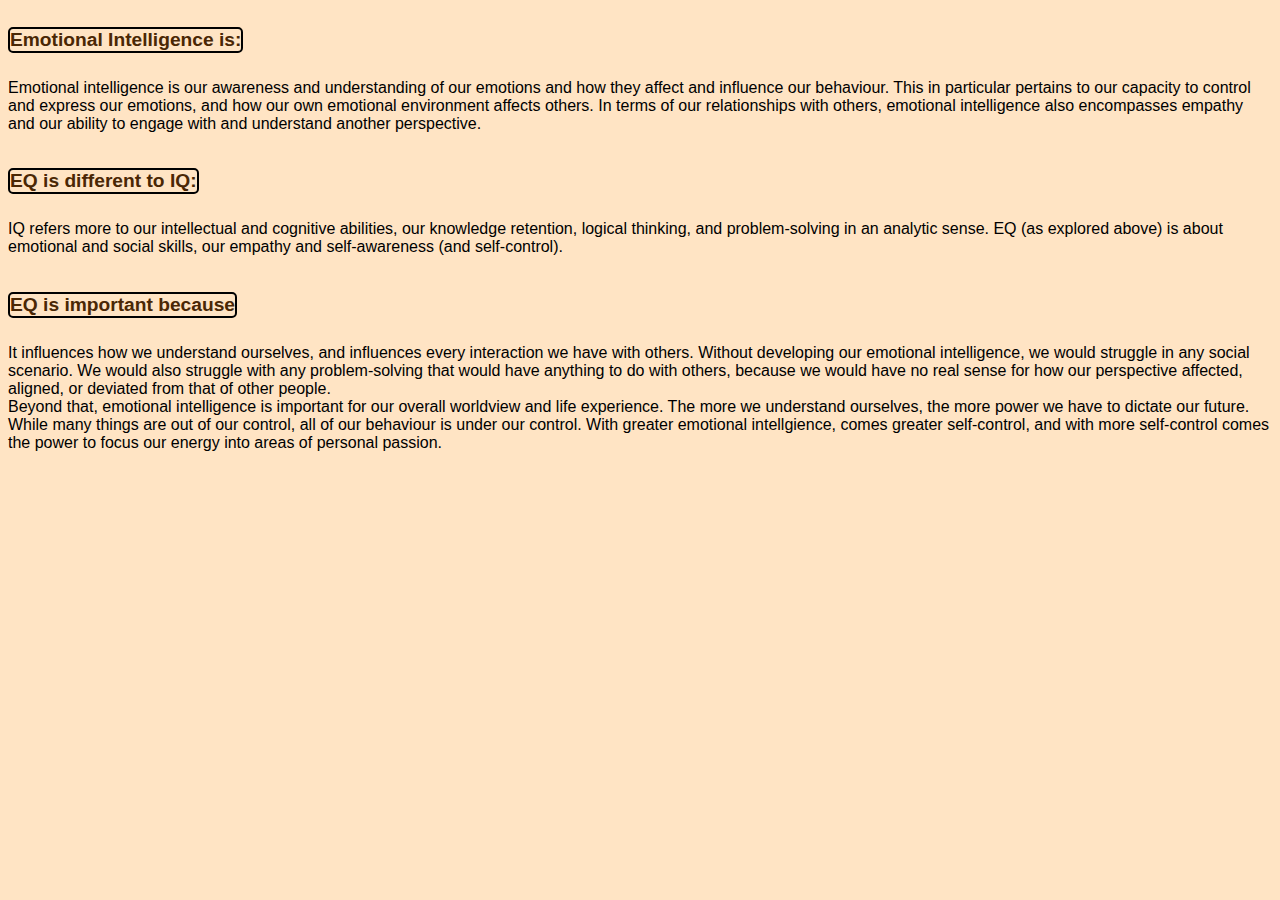
<file: blog/emotional-intelligence.html>
<!DOCTYPE html>
<html lang="en">
  <head>
    <meta charset="UTF-8" />
    <meta name="viewport" content="width=device-width, initial-scale=1.0" />
    <link href="../styles/main.css" rel="stylesheet" type="text/css" />
    <title>Emotional Intelligence</title>
  </head>
  <body>
    <p class="question">Emotional Intelligence is:</p>
    <p>
      Emotional intelligence is our awareness and understanding of our emotions
      and how they affect and influence our behaviour. This in particular
      pertains to our capacity to control and express our emotions, and how our
      own emotional environment affects others. In terms of our relationships
      with others, emotional intelligence also encompasses empathy and our
      ability to engage with and understand another perspective.
    </p>
    <p class="question">EQ is different to IQ:</p>
    <p>
      IQ refers more to our intellectual and cognitive abilities, our knowledge
      retention, logical thinking, and problem-solving in an analytic sense. EQ
      (as explored above) is about emotional and social skills, our empathy and
      self-awareness (and self-control).
    </p>
    <p class="question">EQ is important because</p>
    <p>
      It influences how we understand ourselves, and influences every
      interaction we have with others. Without developing our emotional
      intelligence, we would struggle in any social scenario. We would also
      struggle with any problem-solving that would have anything to do with
      others, because we would have no real sense for how our perspective
      affected, aligned, or deviated from that of other people. <br />Beyond
      that, emotional intelligence is important for our overall worldview and
      life experience. The more we understand ourselves, the more power we have
      to dictate our future. While many things are out of our control, all of
      our behaviour is under our control. With greater emotional intellgience,
      comes greater self-control, and with more self-control comes the power to
      focus our energy into areas of personal passion.
    </p>
  </body>
</html>
</file>
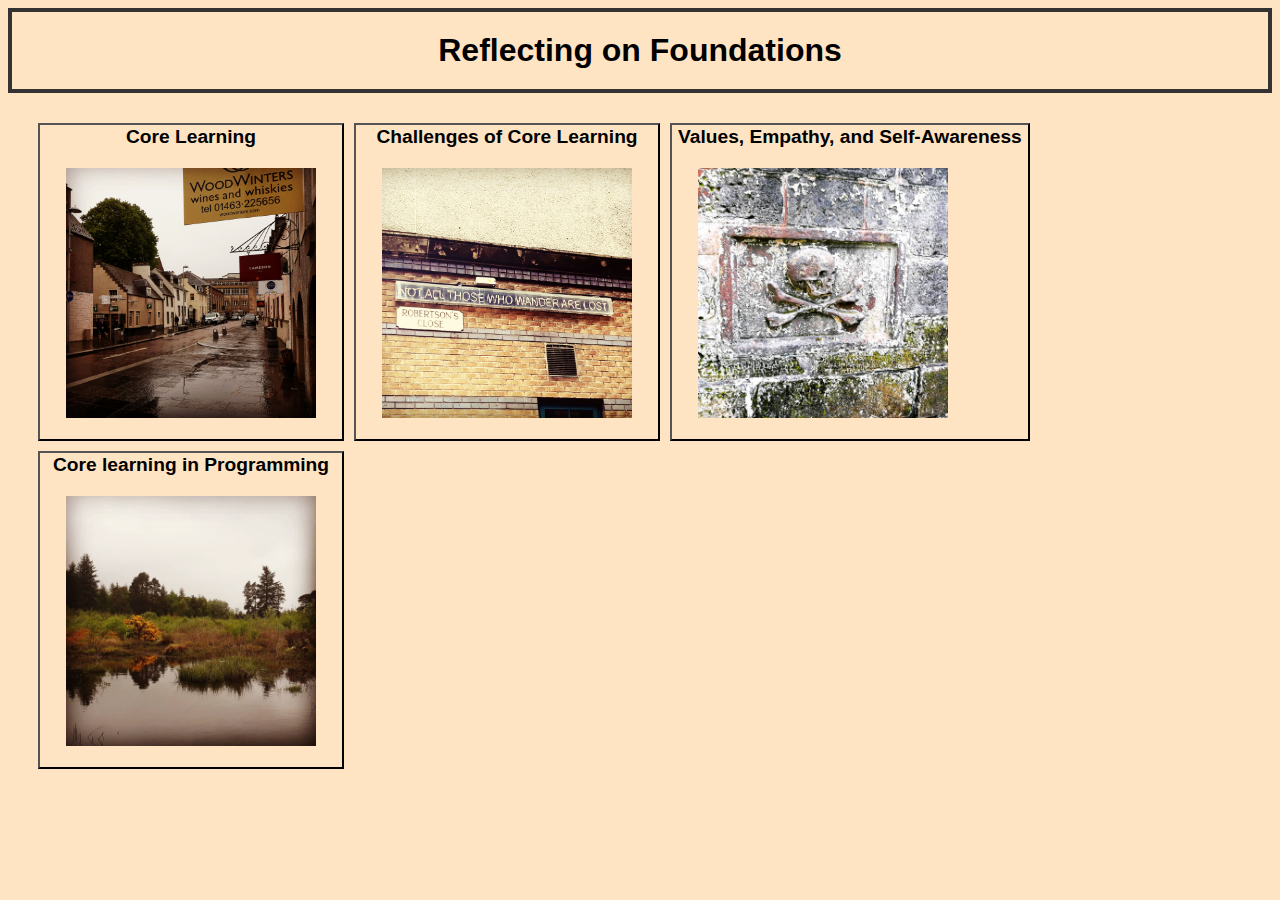
<file: blog/foundations-reflection.html>
<!DOCTYPE html>
<html lang="en">
  <head>
    <meta charset="UTF-8" />
    <meta name="viewport" content="width=device-width, initial-scale=1.0" />
    <link href="../styles/main.css" rel="stylesheet" type="text/css" />
    <title>Foundations Reflections</title>
  </head>
  <body>
    <h1 class="title">Reflecting on Foundations</h1>

    <div class="card-grid">
      <div class="paragraph-card-container">
        <button class="myBtn">
          <strong>Core Learning</strong>
          <img
            class="img-card"
            alt="a rainy street in a Scottish town"
            src="../assets/IMG_20180521_142334_632.jpg"
          />
        </button>

        <div class="modal">
          <div class="modal-content">
            <span class="close">&times;</span>
            <p>
              I started this learning adventure
              thinking (privately) that I already understood what the core
              learning would be about. I was sure that because I had gone
              through challenging learning environments before, I knew (more or
              less) what this part of the course would be about. That's not to
              say I didn't go through the exercises; I just had an idea that I
              already knew what they'd be teaching me.
              <br />
              <br />
              Cue laughter.
              <br />
              <br />
              Because it turns out, in the context of coding, the core skills
              have a completely different role than I've experienced before. I
              have never experienced such a useful core learning aspect to a
              learning environment. And at each new stage, I am confronted with
              how much I am relying on those skills.
              <br />
              Three specific things I've learned about myself (and my ego):
              <br>
              <ol>
                <li>I always have more to learn, about everything. There are always nuances to experience, to skills, and to context.</li>
                <li>When my instinct is to race ahead, out of excitement or eagerness, what I most need to do is slow down.</li>
                <li>I am capable of learning new things, and I love that. I thought coding was scary; I am having so much fun!</li>
              </ol>
            </p>
          </div>
        </div>

        <button class="myBtn">
          <strong>Challenges of Core Learning</strong>
          <img
            class="img-card"
            alt="a streetsign that reads 'not all who wander are lost'"
            src="../assets/IMG_20180531_102757_963.jpg"
          />
        </button>
        <div class="modal">
          <div class="modal-content">
            <span class="close">&times;</span>
            <p>
              What surprised me most about the core learning in Foundations is how useful it is in the context of learning programming.
              I found that I relied heavily on it to build my resilience and patience for acquiring the new language, and the change in perspective needed for coding.
              There is a lot more for me to learning about these core skills, and while I have some of them, there are still challenges there.
              The most challenging thing for me was <i>pacing</i> myself, and dealing with the complex kinds of frustrating engendered by learning these new languages.
              It honestly surprised me that the core skills were delivered in such a useful way alongside the technical skills. I think in previous learning and working environments, 
              I've experienced core skills delivered in a more... perfunctory sense. Like a <i>nod</i> towards their importance as opposed to a genuine understanding of their role.
              I really value that about the Dev Academy experience.
            </p>
          </div>
        </div>

        <button class="myBtn">
          <strong>Values, Empathy, and Self-Awareness</strong>
          <img
            class="img-card"
            alt="a closeup of a skull and crossbones on an old grave"
            src="../assets/IMG_20180529_201739_661.jpg"
          />
        </button>
        <div class="modal">
          <div class="modal-content">
            <span class="close">&times;</span>
            <p>
              A lot of self-awareness comes into play in this learning environment. It humbles you, and I think that exercise alongside learning creates an opportunity for personal growth.
              I think that understanding your personal values can sometimes inspire empathy, especially working alongside others like this. Understanding where someone is coming from helps to contextualise their problem-solving process, and makes working with them easier. 
              In short, I think that values, empathy, and self-awareness are deeply entwined in the learning process. Something like this bootcamp environment enhances their impact, and with a focus on building associated skills (like listening!), they're all being strengthened simulatenously. 
            </p>
          </div>
        </div>

        <button class="myBtn">
          <strong>Core learning in Programming</strong>
          <img
            class="img-card"
            alt="a foogy Scottish moor"
            src="../assets/IMG_20180522_141002_059.jpg"
          />
        </button>
        <div class="modal">
          <div class="modal-content">
            <span class="close">&times;</span>
            <p>
              Why do you think we, a programming school, are spending so much
              time focusing on core learning in a web development Bootcamp
              course? Does the time you spent studying core learning here feel
              like a waste of time? Should you have just used that time to
              practise programming instead? Justify your answer.

              I think the emphasis on core learning has come clearer throughout Foundations for me, and I wholeheartedly support the balanced learning in Dev Academy. I think it's a smart approach to a pressured learning environment, which I suspect mirrors the type of work environment that can exist in Tech.
              I have found the core learning to be incredibly useful, as I found a lot of my instinctual behaviours were not making learning as easy as it could have been. Core learning drew that to my attention, and I'm having a much easier time now!
              I think that it would be a mistake to focus too intensely on acquiring tech skills -- the break, and refocus on core skills each week, has also given me time to work on those tech skills in a 'mental practice' sense, which means I'm actually learning faster anyway.
              Basically, I've been really impressed with how Dev Academy is constructed and am finding it a really positive learning environment. 
              <br />
            </p>
          </div>
        </div>
      </div>
    </div>
    <script>
      let modals = document.querySelectorAll('.modal')
      let buttons = document.querySelectorAll('.myBtn')
      let spans = document.querySelectorAll('.close')

      function openModal() {
        let modal = this.nextElementSibling
        modal.style.display = 'block'
      }

      function closeModal() {
        let modal = this.parentNode
        modal.style.display = 'none'
      }

      buttons.forEach((button) => {
        button.addEventListener('click', openModal)
      })

      spans.forEach((span) => {
        span.addEventListener('click', closeModal)
      })

      window.onclick = function (event) {
        modals.forEach((modal) => {
          if (event.target == modal) {
            modal.style.display = 'none'
          }
        })
      }
    </script>
  </body>
</html>
</file>
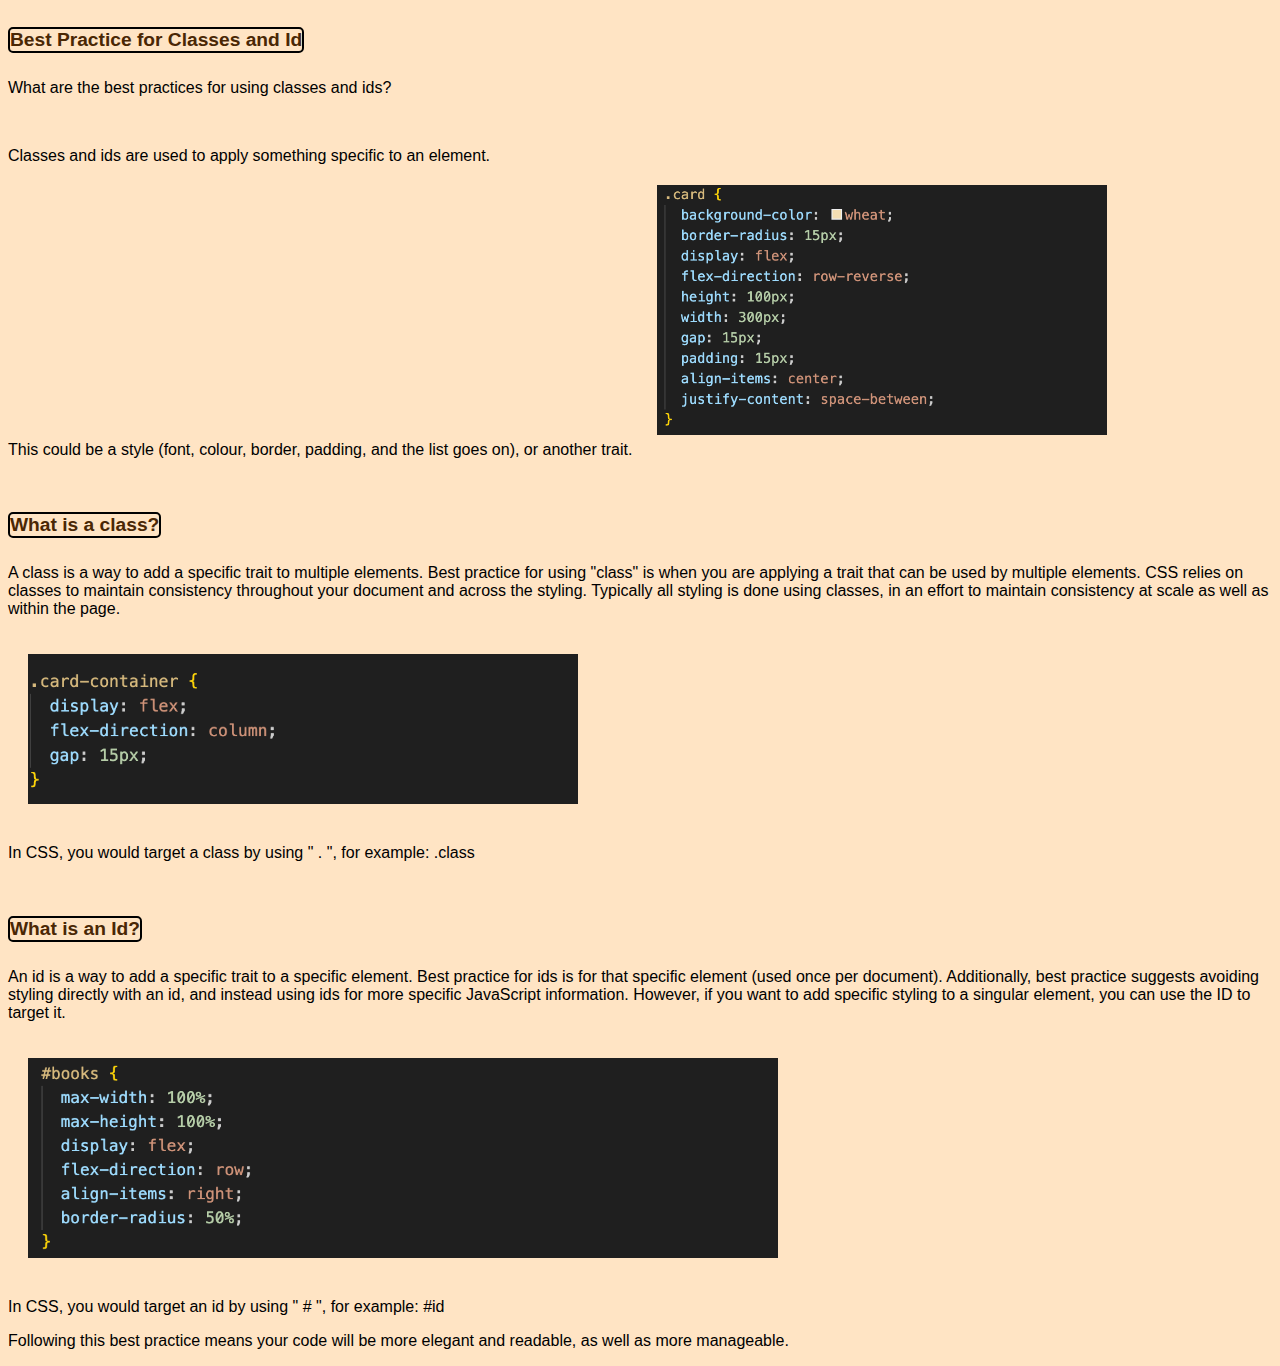
<file: blog/html-css.html>
<!DOCTYPE html>
<html>
  <head>
    <title>Technical Blog One</title>
    <meta charset="UTF-8" />
    <link href="../styles/main.css" rel="stylesheet" type="text/css" />
  </head>

  <body>
    <div>
      <p class="question">Best Practice for Classes and Id</p>
      <p>What are the best practices for using classes and ids?</p>
      <br />
      <p>
        Classes and ids are used to apply something specific to an element.
        <br />
        This could be a style (font, colour, border, padding, and the list goes
        on), or another trait.
        <img
          class="screenshot1"
          alt="a screenshot of class styles"
          src="../assets/class_style_examples.png"
        />
      </p>
      <br />
      <p class="question">What is a class?</p>
      <p>
        A class is a way to add a specific trait to multiple elements. Best
        practice for using "class" is when you are applying a trait that can be
        used by multiple elements. CSS relies on classes to maintain consistency
        throughout your document and across the styling. Typically all styling
        is done using classes, in an effort to maintain consistency at scale as
        well as within the page.
      </p>
      <img
        class="screenshot2"
        alt="a screenshot of class example"
        src="../assets/class_container.png"
      />
      <p>
        In CSS, you would target a class by using " . ", for example: .class
      </p>
      <br />
      <p class="question">What is an Id?</p>
      <p>
        An id is a way to add a specific trait to a specific element. Best
        practice for ids is for that specific element (used once per document).
        Additionally, best practice suggests avoiding styling directly with an
        id, and instead using ids for more specific JavaScript information.
        However, if you want to add specific styling to a singular element, you
        can use the ID to target it.
      </p>
      <img
        class="screenshot3"
        alt="a screenshot of an id example"
        src="../assets/id_books.png"
      />
      <p>In CSS, you would target an id by using " # ", for example: #id</p>
      <p>
        Following this best practice means your code will be more elegant and
        readable, as well as more manageable.
      </p>
    </div>
  </body>
</html>
</file>
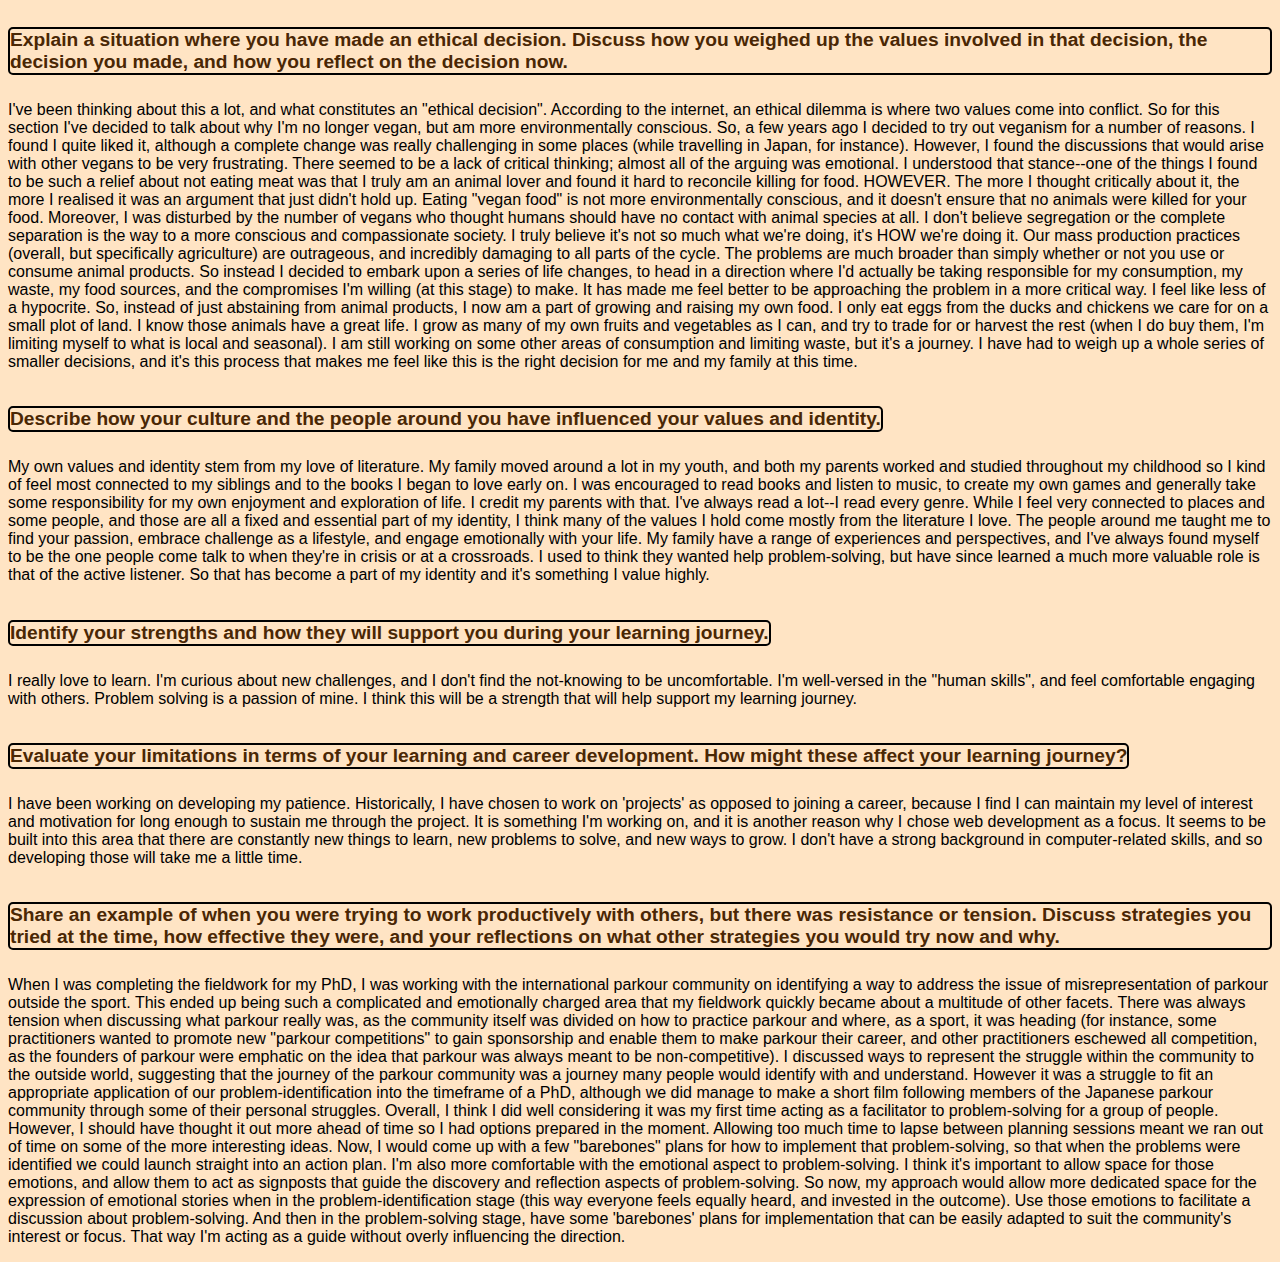
<file: blog/identity-values.html>
<!DOCTYPE html>
<html lang="en">
  <head>
    <meta charset="UTF-8" />
    <meta name="viewport" content="width=device-width, initial-scale=1.0" />
    <link
      href="../styles/main.css"
      rel="stylesheet"
      type="text/css"
    />
    <title>Identity and Values</title>
  </head>
  <body>
    <div>
      <p class="question">Explain a situation where you have made an ethical decision. Discuss how
      you weighed up the values involved in that decision, the decision you
      made, and how you reflect on the decision now.</p> 
      <p>I've been thinking about
      this a lot, and what constitutes an "ethical decision". According to the
      internet, an ethical dilemma is where two values come into conflict. So
      for this section I've decided to talk about why I'm no longer vegan, but
      am more environmentally conscious. So, a few years ago I decided to try
      out veganism for a number of reasons. I found I quite liked it, although a
      complete change was really challenging in some places (while travelling in
      Japan, for instance). However, I found the discussions that would arise
      with other vegans to be very frustrating. There seemed to be a lack of
      critical thinking; almost all of the arguing was emotional. I understood
      that stance--one of the things I found to be such a relief about not
      eating meat was that I truly am an animal lover and found it hard to
      reconcile killing for food. HOWEVER. The more I thought critically about
      it, the more I realised it was an argument that just didn't hold up.
      Eating "vegan food" is not more environmentally conscious, and it doesn't
      ensure that no animals were killed for your food. Moreover, I was
      disturbed by the number of vegans who thought humans should have no
      contact with animal species at all. I don't believe segregation or the
      complete separation is the way to a more conscious and compassionate
      society. I truly believe it's not so much what we're doing, it's HOW we're
      doing it. Our mass production practices (overall, but specifically
      agriculture) are outrageous, and incredibly damaging to all parts of the
      cycle. The problems are much broader than simply whether or not you use or
      consume animal products. So instead I decided to embark upon a series of
      life changes, to head in a direction where I'd actually be taking
      responsible for my consumption, my waste, my food sources, and the
      compromises I'm willing (at this stage) to make. It has made me feel
      better to be approaching the problem in a more critical way. I feel like
      less of a hypocrite. So, instead of just abstaining from animal products,
      I now am a part of growing and raising my own food. I only eat eggs from
      the ducks and chickens we care for on a small plot of land. I know those
      animals have a great life. I grow as many of my own fruits and vegetables
      as I can, and try to trade for or harvest the rest (when I do buy them,
      I'm limiting myself to what is local and seasonal). I am still working on
      some other areas of consumption and limiting waste, but it's a journey. I
      have had to weigh up a whole series of smaller decisions, and it's this
      process that makes me feel like this is the right decision for me and my
      family at this time.</p> 
      
      <p class="question">Describe how your culture and the people around you
      have influenced your values and identity.</p> 
      <p>My own values and identity stem
      from my love of literature. My family moved around a lot in my youth, and
      both my parents worked and studied throughout my childhood so I kind of
      feel most connected to my siblings and to the books I began to love early
      on. I was encouraged to read books and listen to music, to create my own
      games and generally take some responsibility for my own enjoyment and
      exploration of life. I credit my parents with that. I've always read a
      lot--I read every genre. While I feel very connected to places and some
      people, and those are all a fixed and essential part of my identity, I
      think many of the values I hold come mostly from the literature I love.
      The people around me taught me to find your passion, embrace challenge as
      a lifestyle, and engage emotionally with your life. My family have a range
      of experiences and perspectives, and I've always found myself to be the
      one people come talk to when they're in crisis or at a crossroads. I used
      to think they wanted help problem-solving, but have since learned a much
      more valuable role is that of the active listener. So that has become a
      part of my identity and it's something I value highly.</p> 
      
      <p class="question">Identify your
      strengths and how they will support you during your learning journey.</p> 
      <p>I
      really love to learn. I'm curious about new challenges, and I don't find
      the not-knowing to be uncomfortable. I'm well-versed in the "human
      skills", and feel comfortable engaging with others. Problem solving is a
      passion of mine. I think this will be a strength that will help support my
      learning journey.</p> 
      
      <p class="question">Evaluate your limitations in terms of your learning and
      career development. How might these affect your learning journey?</p> 
      <p>I have
      been working on developing my patience. Historically, I have chosen to
      work on 'projects' as opposed to joining a career, because I find I can
      maintain my level of interest and motivation for long enough to sustain me
      through the project. It is something I'm working on, and it is another
      reason why I chose web development as a focus. It seems to be built into
      this area that there are constantly new things to learn, new problems to
      solve, and new ways to grow. I don't have a strong background in
      computer-related skills, and so developing those will take me a little
      time.</p> 
      
      <p class="question">Share an example of when you were trying to work productively with
      others, but there was resistance or tension. Discuss strategies you tried
      at the time, how effective they were, and your reflections on what other
      strategies you would try now and why.</p> 
      
      <p>When I was completing the fieldwork
      for my PhD, I was working with the international parkour community on
      identifying a way to address the issue of misrepresentation of parkour
      outside the sport. This ended up being such a complicated and emotionally
      charged area that my fieldwork quickly became about a multitude of other
      facets. There was always tension when discussing what parkour really was,
      as the community itself was divided on how to practice parkour and where,
      as a sport, it was heading (for instance, some practitioners wanted to
      promote new "parkour competitions" to gain sponsorship and enable them to
      make parkour their career, and other practitioners eschewed all
      competition, as the founders of parkour were emphatic on the idea that
      parkour was always meant to be non-competitive). I discussed ways to
      represent the struggle within the community to the outside world,
      suggesting that the journey of the parkour community was a journey many
      people would identify with and understand. However it was a struggle to
      fit an appropriate application of our problem-identification into the
      timeframe of a PhD, although we did manage to make a short film following
      members of the Japanese parkour community through some of their personal
      struggles. Overall, I think I did well considering it was my first time
      acting as a facilitator to problem-solving for a group of people. However,
      I should have thought it out more ahead of time so I had options prepared
      in the moment. Allowing too much time to lapse between planning sessions
      meant we ran out of time on some of the more interesting ideas. Now, I
      would come up with a few "barebones" plans for how to implement that
      problem-solving, so that when the problems were identified we could launch
      straight into an action plan. I'm also more comfortable with the emotional
      aspect to problem-solving. I think it's important to allow space for those
      emotions, and allow them to act as signposts that guide the discovery and
      reflection aspects of problem-solving. So now, my approach would allow
      more dedicated space for the expression of emotional stories when in the
      problem-identification stage (this way everyone feels equally heard, and
      invested in the outcome). Use those emotions to facilitate a discussion
      about problem-solving. And then in the problem-solving stage, have some
      'barebones' plans for implementation that can be easily adapted to suit
      the community's interest or focus. That way I'm acting as a guide without
      overly influencing the direction.</p>
    </p>
  </div>
  </body>
</html>
</file>
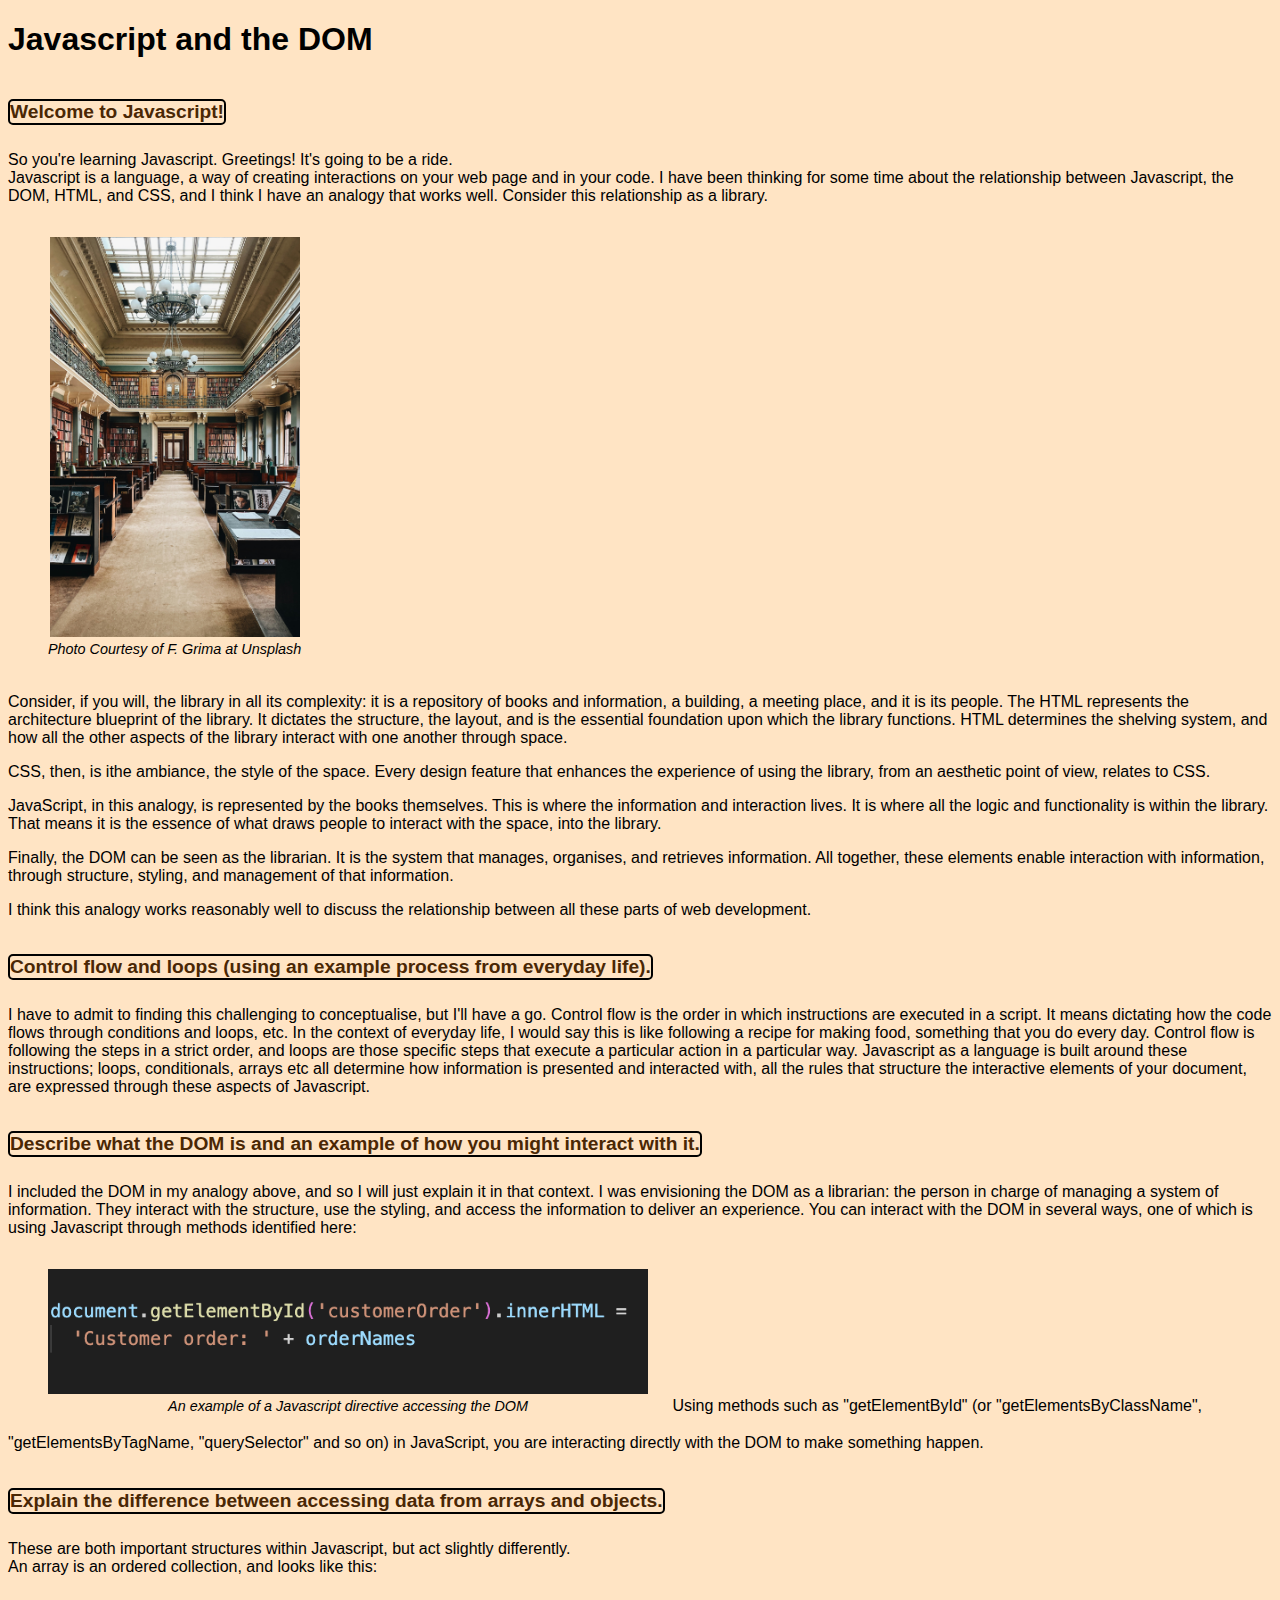
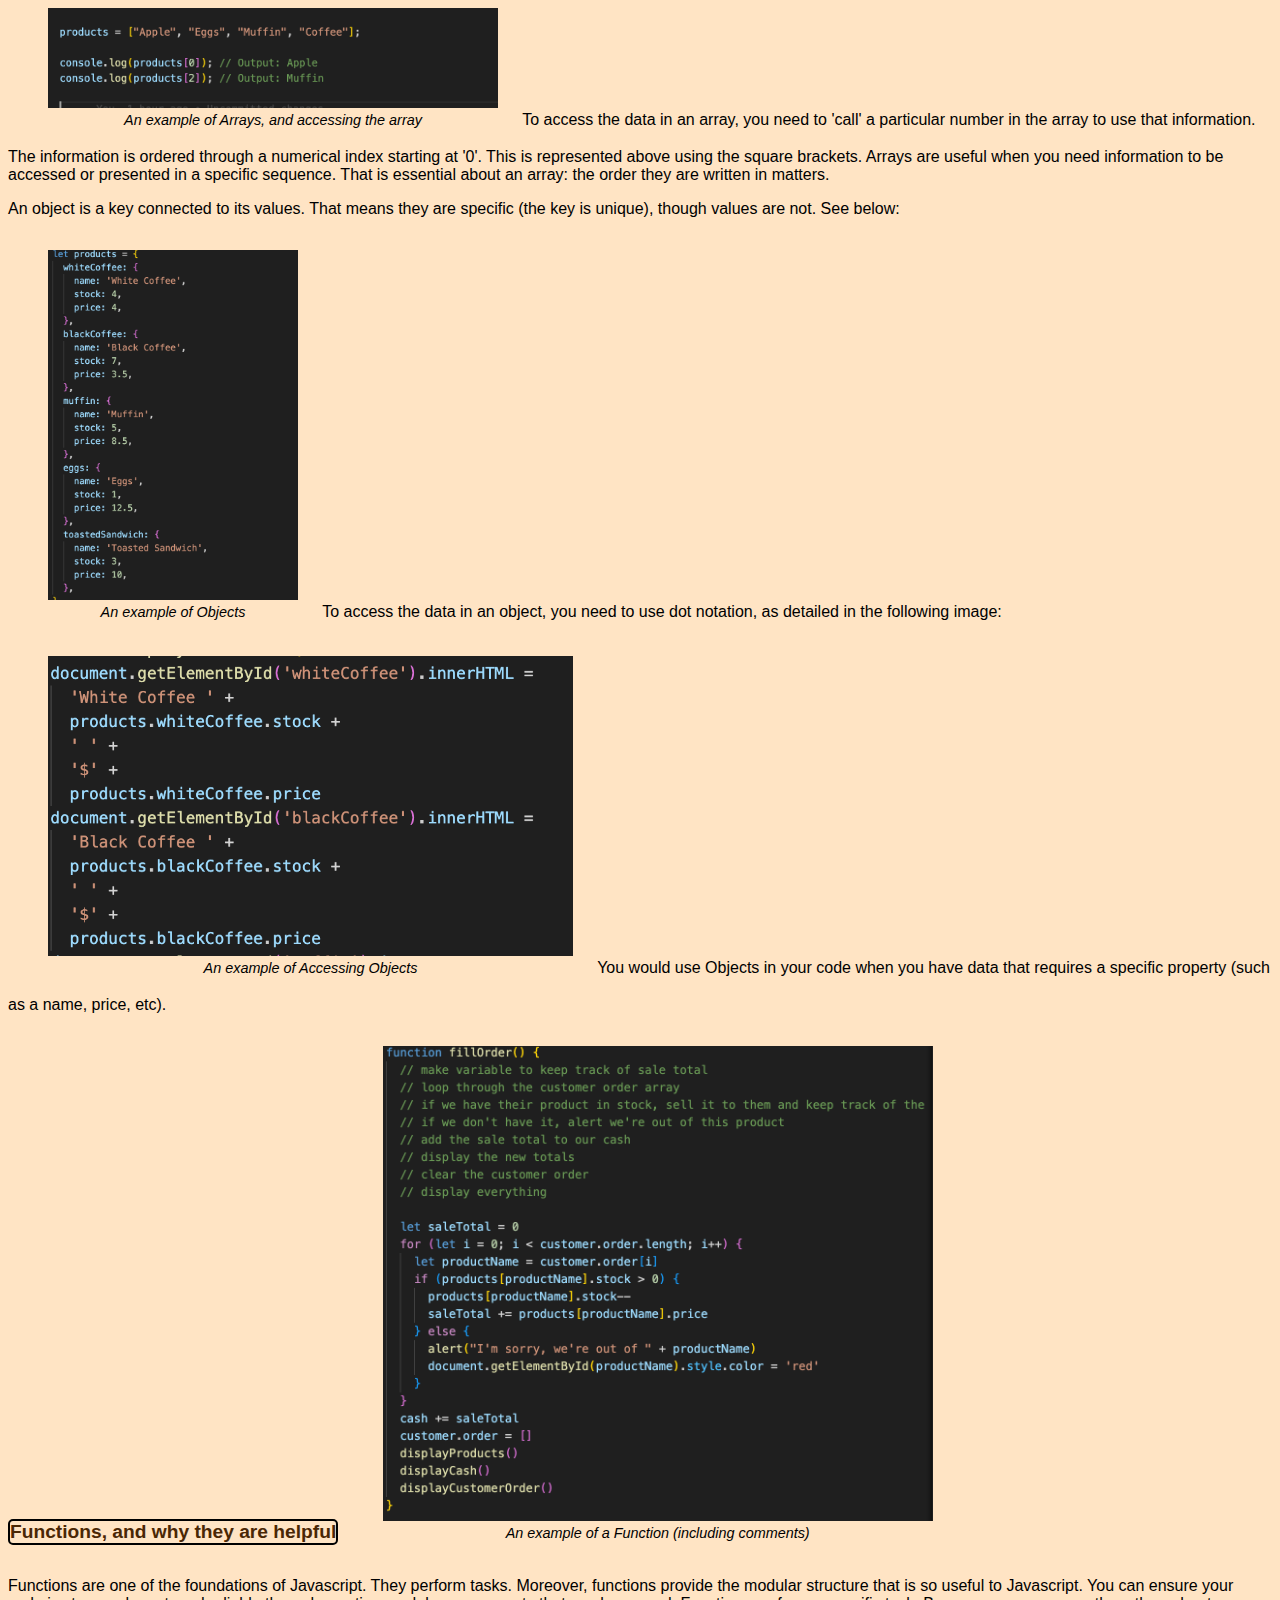
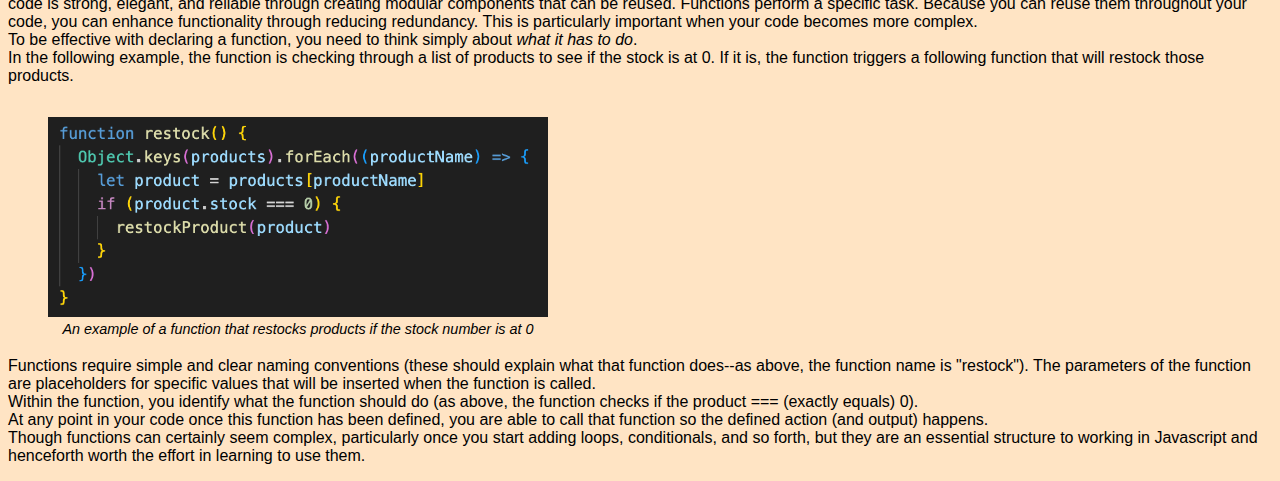
<file: blog/javascript-dom.html>
<!DOCTYPE html>
<html lang="en">
  <head>
    <meta charset="UTF-8" />
    <meta name="viewport" content="width=device-width, initial-scale=1.0" />
    <link href="../styles/main.css" rel="stylesheet" type="text/css" />
    <title>Javascript and the DOM</title>
  </head>
  <body>
    <h1>Javascript and the DOM</h1>
    <p class="question">
      Welcome to Javascript!
    </p>
    <p>
      So you're learning Javascript. Greetings! It's going to be a ride.
      <br>
      Javascript is a language, a way of creating interactions on your web page and in your code. 
      I have been thinking for some time about the relationship between
      Javascript, the DOM, HTML, and CSS, and I think I have an analogy that
      works well. Consider this relationship as a library.</p>

      <figure class="image-container">
        <img
          id="library"
          src="../assets/francesca-grima-ln_slYqaMiI-unsplash.jpg"
          alt="a beautiful library"
        />
        <figcaption class="image-caption">
          Photo Courtesy of F. Grima at Unsplash
        </figcaption>
      </figure>
      <div class="box-of-words">
     <p> Consider, if you will, the library in all its complexity: it is a repository of books and information, a building, a meeting place, and it is its people.
      The HTML represents the architecture blueprint of the library. It dictates
      the structure, the layout, and is the essential foundation upon which the library functions. HTML determines the shelving system, and how all the other aspects of the library interact with one another through space. </p>
      <p>CSS, then, is ithe ambiance, the style of the space. Every design feature that enhances the experience of using the library, from an aesthetic point of view, relates to CSS.</p>
      
      <p>JavaScript, in this analogy, is represented by the books themselves. This is where the information and interaction lives. It is where all the logic and functionality is within the library.
        That means it is the essence of what draws people to interact with the space, into the library.
      </p> 
      
      <p>Finally, the DOM can be seen as the librarian. It is the system that manages, organises, and retrieves information. 
        All together, these elements enable interaction with information, through structure, styling, and management of that information.</p> 
        I think this analogy works reasonably well to discuss the relationship between all these parts of web development.
    </p></div>
    <p class="question">
      Control flow and loops (using an example process from everyday
      life).
    </p>
    <p>I have to admit to finding this challenging to conceptualise, but I'll have a go.
      Control flow is the order in which instructions are executed in a script. It means dictating how the code flows through conditions and loops, etc. 
      In the context of everyday life, I would say this is like following a recipe for making food, something that you do every day. Control flow is following the steps in a strict order, and loops are those specific steps that execute a particular action in a particular way.
    Javascript as a language is built around these instructions; loops, conditionals, arrays etc all determine how information is presented and interacted with, all the rules that structure the interactive elements of your document, are expressed through these aspects of Javascript.
    </p>
    <p class="question">
      Describe what the DOM is and an example of how you might interact with it.
    </p>
    <p>I included the DOM in my analogy above, and so I will just explain it in that context. I was envisioning the DOM as a librarian: the person in charge of managing a system of information. They interact with the structure, use the styling, and access the information to deliver an experience.
      You can interact with the DOM in several ways, one of which is using Javascript through methods identified here:
      <figure class="image-container">
        <img
          id="screenshot-element"
          src="../assets/screenshot-example-HTMLelement.png"
          alt="a screenshot of Javascript accessing the DOM"
        />
        <figcaption class="image-caption">
          An example of a Javascript directive accessing the DOM
        </figcaption>
      </figure>
     Using methods such as "getElementById" (or "getElementsByClassName", "getElementsByTagName, "querySelector" and so on) in JavaScript, you are interacting directly with the DOM to make something happen.
    </p>
    <p class="question">
      Explain the difference between accessing data from arrays and objects.
    </p>
    <p>
      These are both important structures within Javascript, but act slightly differently.
      <br> 
      An array is an ordered collection, and looks like this:
      <figure class="image-container">
        <img
        id="screenshot-array"
          src="../assets/screenshot-arrays.png"
          alt="a screenshot of an array"
        />
        <figcaption class="image-caption">
          An example of Arrays, and accessing the array
        </figcaption>
      </figure>
      To access the data in an array, you need to 'call' a particular number in the array to use that information. The information is ordered through a numerical index starting at '0'. This is represented above using the square brackets.      
      Arrays are useful when you need information to be accessed or presented in a specific sequence. That is essential about an array: the order they are written in matters.
    </p>
       <p>
        An object is a key connected to its values. That means they are specific (the key is unique), though values are not. See below:
        <figure class="image-container">
          <img
            id="screenshot-object"
            src="../assets/screenshot-objects.png"
            alt="a screenshot of example objects"
          />
          <figcaption class="image-caption">
            An example of Objects
          </figcaption>
        </figure>    
        To access the data in an object, you need to use dot notation, as detailed in the following image:
     
     <figure class="image-container">
      <img
      id="screenshot-access-object"
        src="../assets/screenshot-access-object.png"
        alt="accessing object"
      />
      <figcaption class="image-caption">
        An example of Accessing Objects
      </figcaption>
    </figure>
    You would use Objects in your code when you have data that requires a specific property (such as a name, price, etc).
  </p>
    <p class="question">Functions, and why they are helpful</p>
    <figure class="image-container">
      <img
      id="screenshot-function"
        src="../assets/screenshot-function.png"
        alt="a screenshot of an example of a function"
      />
      <figcaption class="image-caption">
        An example of a Function (including comments)
      </figcaption>
    </figure>
    <p>Functions are one of the foundations of Javascript. They perform tasks.
      Moreover, functions provide the modular structure that is so useful to Javascript. You can ensure your code is strong, elegant, and reliable through creating modular components that can be reused.
      Functions perform a specific task. Because you can reuse them throughout your code, you can enhance functionality through reducing redundancy. This is particularly important when your code becomes more complex.
      <br>
      To be effective with declaring a function, you need to think simply about <i>what it has to do</i>.
      <br>
      In the following example, the function is checking through a list of products to see if the stock is at 0. 
      If it is, the function triggers a following function that will restock those products.
      <figure class="image-container">
        <img
        id="screenshot-function-example2"
          src="../assets/screenshot-function-example2.png"
          alt="a screenshot of a second example of a function"
        />
        <figcaption class="image-caption">
          An example of a function that restocks products if the stock number is at 0
        </figcaption>
      </figure>
      <br>
      Functions require simple and clear naming conventions (these should explain what that function does--as above, the function name is "restock"). 
      The parameters of the function are placeholders for specific values that will be inserted when the function is called. 
      <br>
      Within the function, you identify what the function should do (as above, the function checks if the product === (exactly equals) 0).
      <br>
      At any point in your code once this function has been defined, you are able to call that function so the defined action (and output) happens.
      <br>
      Though functions can certainly seem complex, particularly once you start adding loops, conditionals, and so forth, but they are an essential structure to working in Javascript and henceforth worth the effort in learning to use them.
    </p>
  </body>
</html>
</file>
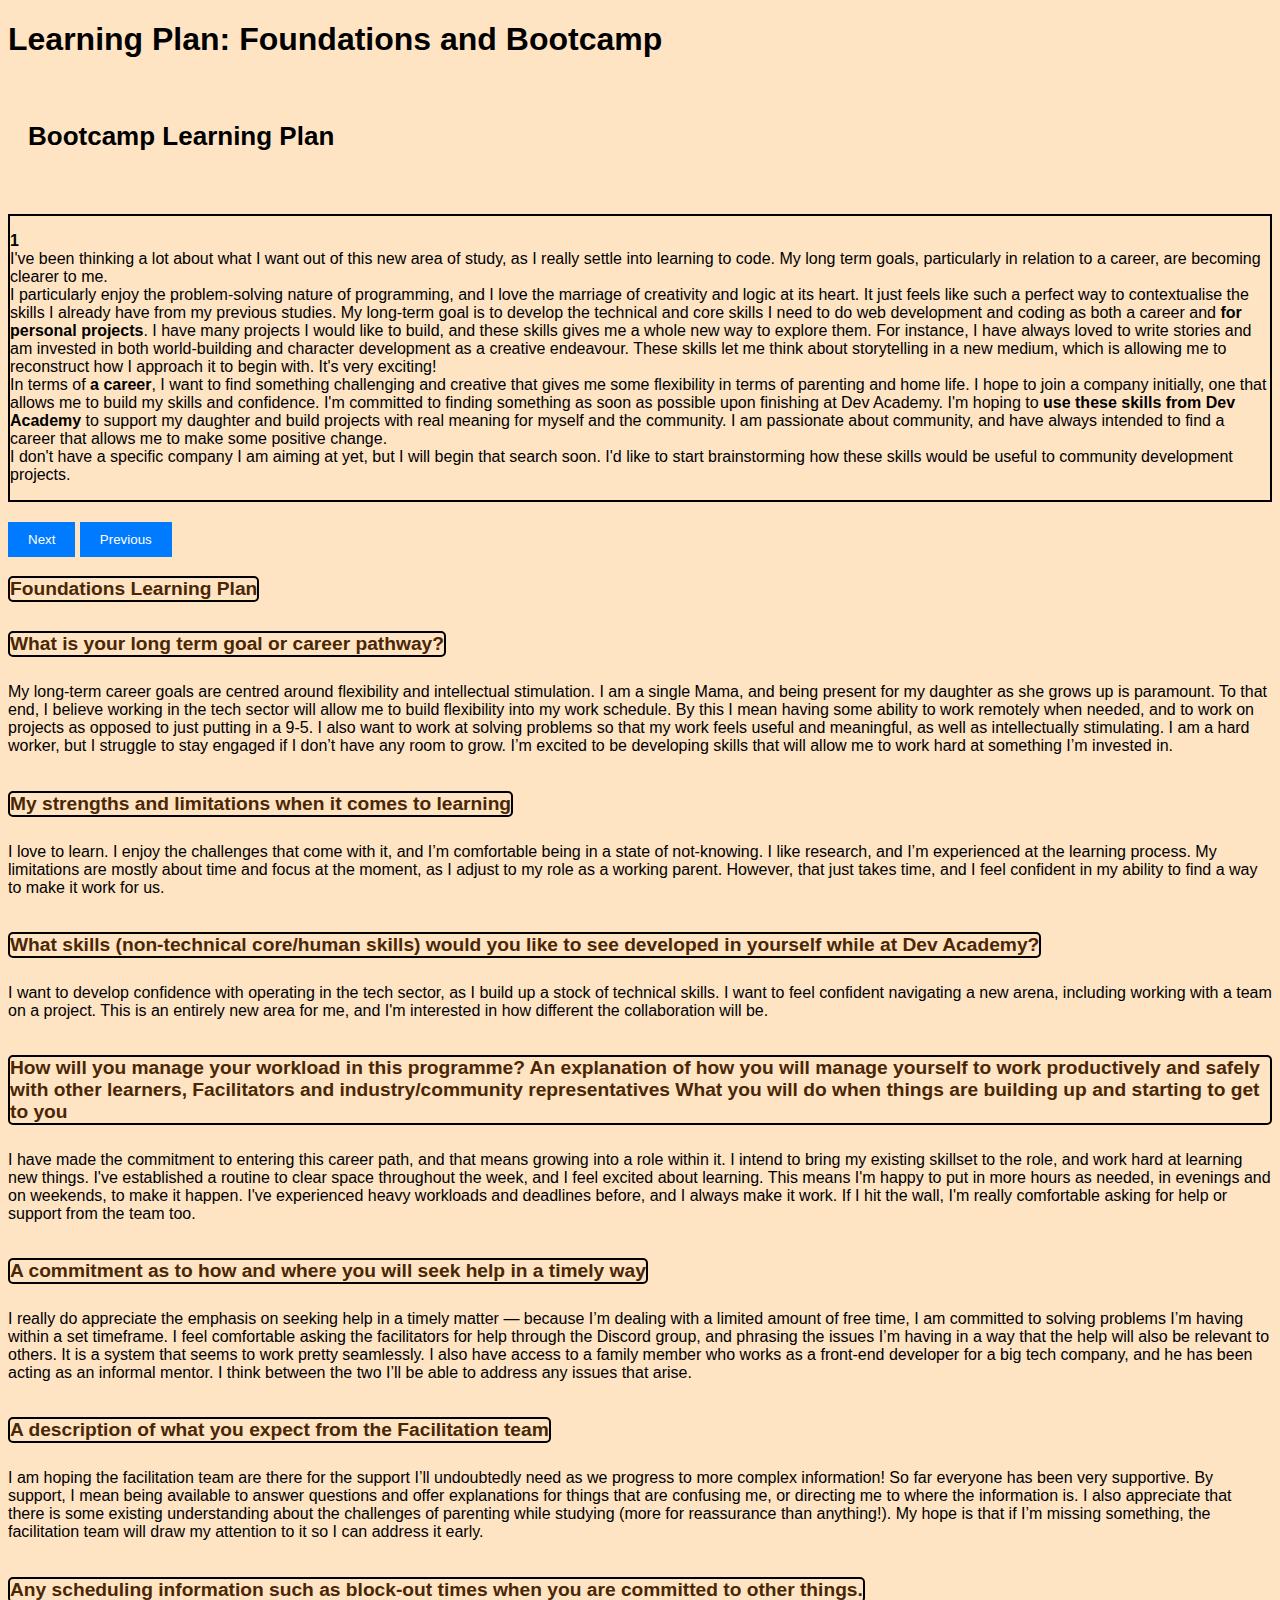
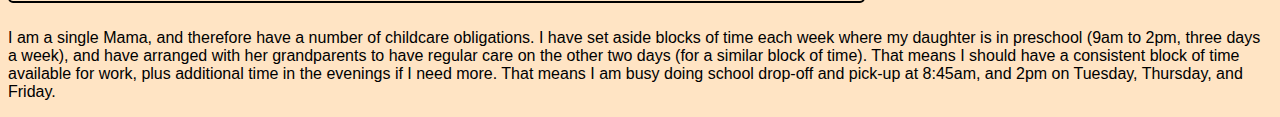
<file: blog/learning-plan.html>
<!DOCTYPE html>
<html lang="en">
  <head>
    <meta charset="UTF-8" />
    <meta name="viewport" content="width=device-width, initial-scale=1.0" />
    <link href="../styles/main.css" rel="stylesheet" type="text/css" />
    <title>Learning Plan</title>
  </head>
  <body>
    <h1>
      Learning Plan: <strong>Foundations</strong> and <strong>Bootcamp</strong>
    </h1>
    <div class="bootcamp-title">
      <h2>Bootcamp Learning Plan</h2>
    </div>
    <div class="text-block" id="block1">
      <p>
        <strong>1</strong>
        <br>
        I've been thinking a lot about what I want out of this new area of
        study, as I really settle into learning to code. My long term goals,
        particularly in relation to a career, are becoming clearer to me.
        <br />
        I particularly enjoy the problem-solving nature of programming, and I
        love the marriage of creativity and logic at its heart. It just feels
        like such a perfect way to contextualise the skills I already have
        from my previous studies. My long-term goal is to develop the
        technical and core skills I need to do web development and coding as
        both a career and <strong>for personal projects</strong>. I have many
        projects I would like to build, and these skills gives me a whole new
        way to explore them. For instance, I have always loved to write
        stories and am invested in both world-building and character
        development as a creative endeavour. These skills let me think about
        storytelling in a new medium, which is allowing me to reconstruct how
        I approach it to begin with. It's very exciting!
        <br />
        In terms of <strong>a career</strong>, I want to find something
        challenging and creative that gives me some flexibility in terms of
        parenting and home life. I hope to join a company initially, one that
        allows me to build my skills and confidence. I'm committed to finding
        something as soon as possible upon finishing at Dev Academy. I'm
        hoping to <strong>use these skills from Dev Academy</strong> to
        support my daughter and build projects with real meaning for myself
        and the community. I am passionate about community, and have always
        intended to find a career that allows me to make some positive change.
        <br />
        I don't have a specific company I am aiming at yet, but I will begin
        that search soon. I'd like to start brainstorming how these skills
        would be useful to community development projects.
        <br />
      </p>
    </div>

    <div class="text-block" id="block2" style="display: none">
      <p>
        <strong>2</strong>
        <br>
      In terms of <strong>strengths and weaknesses</strong> in Bootcamp, I
          have a clearer idea now, after Foundations. I think my love of
          learning is still a great asset. I feel enthusiastic and energised by
          this experience. My weakness is probably either time constraints or
          that I am still learning how to pace myself properly, which sometimes
          leads me to race ahead and then have to backtrack. However the more
          challenging nature of the work so far has forced me to slow down, so
          that will likely continue.
          <br />
          I do not think that focus is a problem any longer for me, as I have
          had the chance now to experience what coding for 20+ hours a week is
          like. I know I will be able to adjust. I worry about unforeseen
          complications (for instance, if my daughter is ill and can't go to
          school) but I will find a way to deal with them as they arise. I feel
          confident in my ability to do so.
          <br />
          New weaknesses I have already alluded to -- the fact that I still have
          an impulse to race ahead when I find a challenge interesting, but I am
          consistently reminding myself to take things step by step, and when
          working in a team or pair I think I will be better at adjusting this.
          <br />
          I think my experience so far in Foundations suggest I will adapt to
          Bootcamp! I understand that the learning pace is different, that the
          expectations are higher and the output more intense. However, I do
          have a great deal of trust in the Dev Academy facilitators to help
          support where we need it, and their judgment on what is an appropriate
          workload for those with other important commitments. I believe it's
          going to be a great experience.
          <br />
          The biggest <strong>non-technical challenge</strong> I expect to face
          is balancing working in a pair and controlling my own anxiety, which
          often leads me to 'deep dive' into something until I feel calmer. This
          is usually why I race ahead, although I'm getting better at the whole
          thing. I have some social anxiety, which is why the challenge of
          <strong>listening and looping</strong> was one of my favourites. It
          was so useful because I have the tendency to 'fill gaps' in a
          conversation out of anxiety, and this made me slow down. I have been
          using these skills in everyday life since learning them and am most
          impressed. It makes a huge difference to my anxiety and my
          relationships. <br />
          I want to get even better at this skill, learning to slow down in
          conversation and be more present. Because this is in part caused by
          anxiety it is helping me to deal with that too. I think I would like
          to feel really confident working in a group, and this is something Dev
          Academy seems to focus on a lot. I'm excited to do this, as all my
          projects to date have largely been driven by myself. I have, of
          course, worked with others before, but not quite like Pair Programming
          (for example). I've been so grateful for how thoughtfully the program
          has been developed; the mix of technical and core has been really well
          thought out. I feel like I'm making positive personal changes
          alongside developing really useful technical skills. I had no idea
          that the learning environment would be like this, but I feel a great
          amount of gratitude.
          <br />
    </p>
    </div>


    <div class="text-block" id="block3" style="display: none">
      <p>
        <strong>3</strong>
        <br>
        My <strong>expectations of the Bootcamp team</strong> are just to
        continue being supportive in the same way as in Foundations. I really
        appreciate that I am able to ask any question without feeling shy
        about whether it's a 'good' question or not. I appreciate that there's
        always a team there to have my back. And I have experienced a great
        deal of support and understanding when my life threw curveballs and I
        had a week where it was harder to balance everything. I hope that this
        continues in Bootcamp. Just knowing the facilitators are available is
        actually enough most of the time. The
        <strong>expectations I have of myself</strong> are to really absorb
        all the teaching (especially in the human skills area).
        <br />
        My knowledge of Bootcamp so far is that the learning pace increases
        exponentially, and the format is more structured. I am trying to
        regularly reach out to the Helpdesk when I have questions in
        anticipation of Bootcamp, when I expect to have more complex questions
        and issues. I hope to create more of a dialogue with my cohort, as
        maybe we will be able to help each other. It would be great to have
        that community feeling in terms of problem-solving as well.
        <br />
        <br />
        Now that I have a stronger sense of what learning to code is like,
        <strong>my personal commitment</strong> to the workload is clearer and
        stronger. I feel really passionate about this learning environment. I
        think I have made the right choice for my future. These skills make
        sense to me in a creative sense, as well as in terms of building a
        career, and they are going to help me reach my goals. I intend to
        regularly make space in my weekly schedule to meet with members of the
        cohort, and I hope to make some friends. I am excited to have the 1:1
        sessions, and have started keeping a list of questions I have.
        Essentially, I am committed to doing what I need to in order to get
        through Bootcamp with the same passion I have for learning as I do
        now. I'm excited to explore all this in the context of personal
        projects as well as the course challenges, so that I can hit the
        ground running later in the year as we learn about presenting to
        industry people!
      </p>
    </div>


    <button class="button" onclick="showNextBlock()">Next</button>
    <button class="button" onclick="showPrevBlock()">Previous</button>

    <div>
      <p class="question">Foundations Learning Plan</p>
      <br>
    </div>
    <div>
        <p class="question">What is your long term goal or career pathway?</p>
        <p>
          My long-term career goals are centred around flexibility and
          intellectual stimulation. I am a single Mama, and being present for my
          daughter as she grows up is paramount. To that end, I believe working
          in the tech sector will allow me to build flexibility into my work
          schedule. By this I mean having some ability to work remotely when
          needed, and to work on projects as opposed to just putting in a 9-5. I
          also want to work at solving problems so that my work feels useful and
          meaningful, as well as intellectually stimulating. I am a hard worker,
          but I struggle to stay engaged if I don’t have any room to grow. I’m
          excited to be developing skills that will allow me to work hard at
          something I’m invested in.
        </p>
        <p class="question">
          My strengths and limitations when it comes to learning
        </p>
        <p>
          I love to learn. I enjoy the challenges that come with it, and I’m
          comfortable being in a state of not-knowing. I like research, and I’m
          experienced at the learning process. My limitations are mostly about
          time and focus at the moment, as I adjust to my role as a working
          parent. However, that just takes time, and I feel confident in my
          ability to find a way to make it work for us.
        </p>
        <p class="question">
          What skills (non-technical core/human skills) would you like to see
          developed in yourself while at Dev Academy?
        </p>
        <p>
          I want to develop confidence with operating in the tech sector, as I
          build up a stock of technical skills. I want to feel confident
          navigating a new arena, including working with a team on a project.
          This is an entirely new area for me, and I'm interested in how
          different the collaboration will be.
        </p>
        <p class="question">
          How will you manage your workload in this programme? An explanation of
          how you will manage yourself to work productively and safely with
          other learners, Facilitators and industry/community representatives
          What you will do when things are building up and starting to get to
          you
        </p>
        <p>
          I have made the commitment to entering this career path, and that
          means growing into a role within it. I intend to bring my existing
          skillset to the role, and work hard at learning new things. I've
          established a routine to clear space throughout the week, and I feel
          excited about learning. This means I'm happy to put in more hours as
          needed, in evenings and on weekends, to make it happen. I've
          experienced heavy workloads and deadlines before, and I always make it
          work. If I hit the wall, I'm really comfortable asking for help or
          support from the team too.
        </p>

        <p class="question">
          A commitment as to how and where you will seek help in a timely way
        </p>
        <p>
          I really do appreciate the emphasis on seeking help in a timely matter
          — because I’m dealing with a limited amount of free time, I am
          committed to solving problems I’m having within a set timeframe. I
          feel comfortable asking the facilitators for help through the Discord
          group, and phrasing the issues I’m having in a way that the help will
          also be relevant to others. It is a system that seems to work pretty
          seamlessly. I also have access to a family member who works as a
          front-end developer for a big tech company, and he has been acting as
          an informal mentor. I think between the two I’ll be able to address
          any issues that arise.
        </p>
        <p class="question">
          A description of what you expect from the Facilitation team
        </p>
        <p>
          I am hoping the facilitation team are there for the support I’ll
          undoubtedly need as we progress to more complex information! So far
          everyone has been very supportive. By support, I mean being available
          to answer questions and offer explanations for things that are
          confusing me, or directing me to where the information is. I also
          appreciate that there is some existing understanding about the
          challenges of parenting while studying (more for reassurance than
          anything!). My hope is that if I’m missing something, the facilitation
          team will draw my attention to it so I can address it early.
        </p>

        <p class="question">
          Any scheduling information such as block-out times when you are
          committed to other things.
        </p>
        <p>
          I am a single Mama, and therefore have a number of childcare
          obligations. I have set aside blocks of time each week where my
          daughter is in preschool (9am to 2pm, three days a week), and have
          arranged with her grandparents to have regular care on the other two
          days (for a similar block of time). That means I should have a
          consistent block of time available for work, plus additional time in
          the evenings if I need more. That means I am busy doing school
          drop-off and pick-up at 8:45am, and 2pm on Tuesday, Thursday, and
          Friday.
    </div>

<script>
  let currentBlock = 1;
  function showNextBlock() {
    document.getElementById('block' + currentBlock).style.display = 'none';
    currentBlock++;
    if (currentBlock > 3) {
      currentBlock = 1;
    }
    document.getElementById('block' + currentBlock).style.display = 'block';
  }
  function showPrevBlock() {
    document.getElementById('block' + currentBlock).style.display = 'none';
    currentBlock--;
    if (currentBlock < 1) {
      currentBlock = 3;
    }
    document.getElementById('block' + currentBlock).style.display = 'block';
  }
</script>
    </script>
  </body>
</html>
</file>
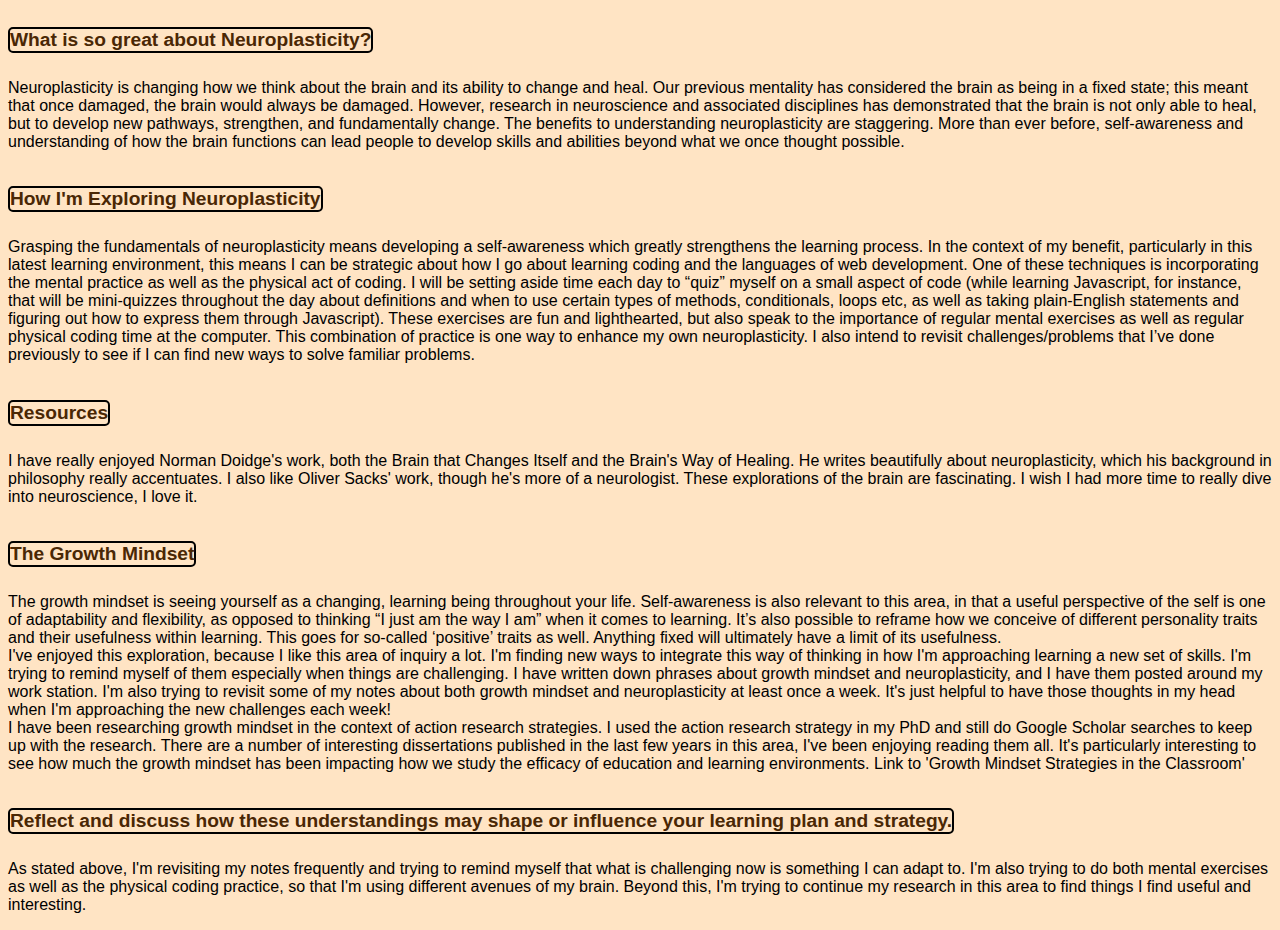
<file: blog/neuroplasticity.html>
<!DOCTYPE html>
<html lang="en">
  <head>
    <meta charset="UTF-8" />
    <meta name="viewport" content="width=device-width, initial-scale=1.0" />
    <link href="../styles/main.css" rel="stylesheet" type="text/css" />
    <title>Neuroplasticity</title>
  </head>
  <body>
    <p class="question">
      What is so great about Neuroplasticity?
    </p>
    <p>
      Neuroplasticity is changing how we think about the brain and its ability
      to change and heal. Our previous mentality has considered the brain as
      being in a fixed state; this meant that once damaged, the brain would
      always be damaged. However, research in neuroscience and associated
      disciplines has demonstrated that the brain is not only able to heal, but
      to develop new pathways, strengthen, and fundamentally change. The
      benefits to understanding neuroplasticity are staggering. More than ever
      before, self-awareness and understanding of how the brain functions can
      lead people to develop skills and abilities beyond what we once thought
      possible.
    </p>
    <p class="question">
      How I'm Exploring Neuroplasticity
    </p>
    <p>
      Grasping the fundamentals of neuroplasticity means developing a
      self-awareness which greatly strengthens the learning process. In the
      context of my benefit, particularly in this latest learning environment,
      this means I can be strategic about how I go about learning coding and the
      languages of web development. One of these techniques is incorporating the
      mental practice as well as the physical act of coding. I will be setting
      aside time each day to “quiz” myself on a small aspect of code (while
      learning Javascript, for instance, that will be mini-quizzes throughout
      the day about definitions and when to use certain types of methods,
      conditionals, loops etc, as well as taking plain-English statements and
      figuring out how to express them through Javascript). These exercises are
      fun and lighthearted, but also speak to the importance of regular mental
      exercises as well as regular physical coding time at the computer. This
      combination of practice is one way to enhance my own neuroplasticity. I
      also intend to revisit challenges/problems that I’ve done previously to
      see if I can find new ways to solve familiar problems.
    </p>
    <p class="question">
      Resources
    </p>
    <p>
      I have really enjoyed Norman Doidge's work, both the Brain that Changes
      Itself and the Brain's Way of Healing. He writes beautifully about
      neuroplasticity, which his background in philosophy really accentuates. I
      also like Oliver Sacks' work, though he's more of a neurologist. These
      explorations of the brain are fascinating. I wish I had more time to
      really dive into neuroscience, I love it.
    </p>
    <p class="question">
      The Growth Mindset
    </p>
    <p>
      The growth
      mindset is seeing yourself as a changing, learning being throughout your
      life. Self-awareness is also relevant to this area, in that a useful
      perspective of the self is one of adaptability and flexibility, as opposed
      to thinking “I just am the way I am” when it comes to learning. It’s also
      possible to reframe how we conceive of different personality traits and
      their usefulness within learning. This goes for so-called ‘positive’
      traits as well. Anything fixed will ultimately have a limit of its
      usefulness.
      <br />
      I've enjoyed this exploration, because I like this area of inquiry a lot.
      I'm finding new ways to integrate this way of thinking in how I'm
      approaching learning a new set of skills. I'm trying to remind myself of
      them especially when things are challenging. I have written down phrases
      about growth mindset and neuroplasticity, and I have them posted around my
      work station. I'm also trying to revisit some of my notes about both
      growth mindset and neuroplasticity at least once a week. It's just helpful
      to have those thoughts in my head when I'm approaching the new challenges
      each week!
      <br />
      I have been researching growth mindset in the context of action research strategies. I used the action research strategy in my PhD and still do Google Scholar searches to keep up with the research. There are a number of interesting dissertations published in the last few years in this area, I've been enjoying reading them all. It's particularly interesting to see how much the growth mindset has been impacting how we study the efficacy of education and learning environments.
      <a href="https://digitalscholarship.unlv.edu/cgi/viewcontent.cgi?article=1128&context=taboo" target="_blank">Link to 'Growth Mindset Strategies in the Classroom'</a>
      </a>
      </p>
    <p class="question">
      Reflect and discuss how these understandings may shape or influence your
      learning plan and strategy.
    </p> 
      <br />
      <p>As stated above, I'm revisiting my notes frequently and trying to remind
      myself that what is challenging now is something I can adapt to. I'm also
      trying to do both mental exercises as well as the physical coding
      practice, so that I'm using different avenues of my brain. Beyond this, I'm trying to continue my research in this area to find things I find useful and interesting. 
    
    </p>
  </body>
</html>
</file>
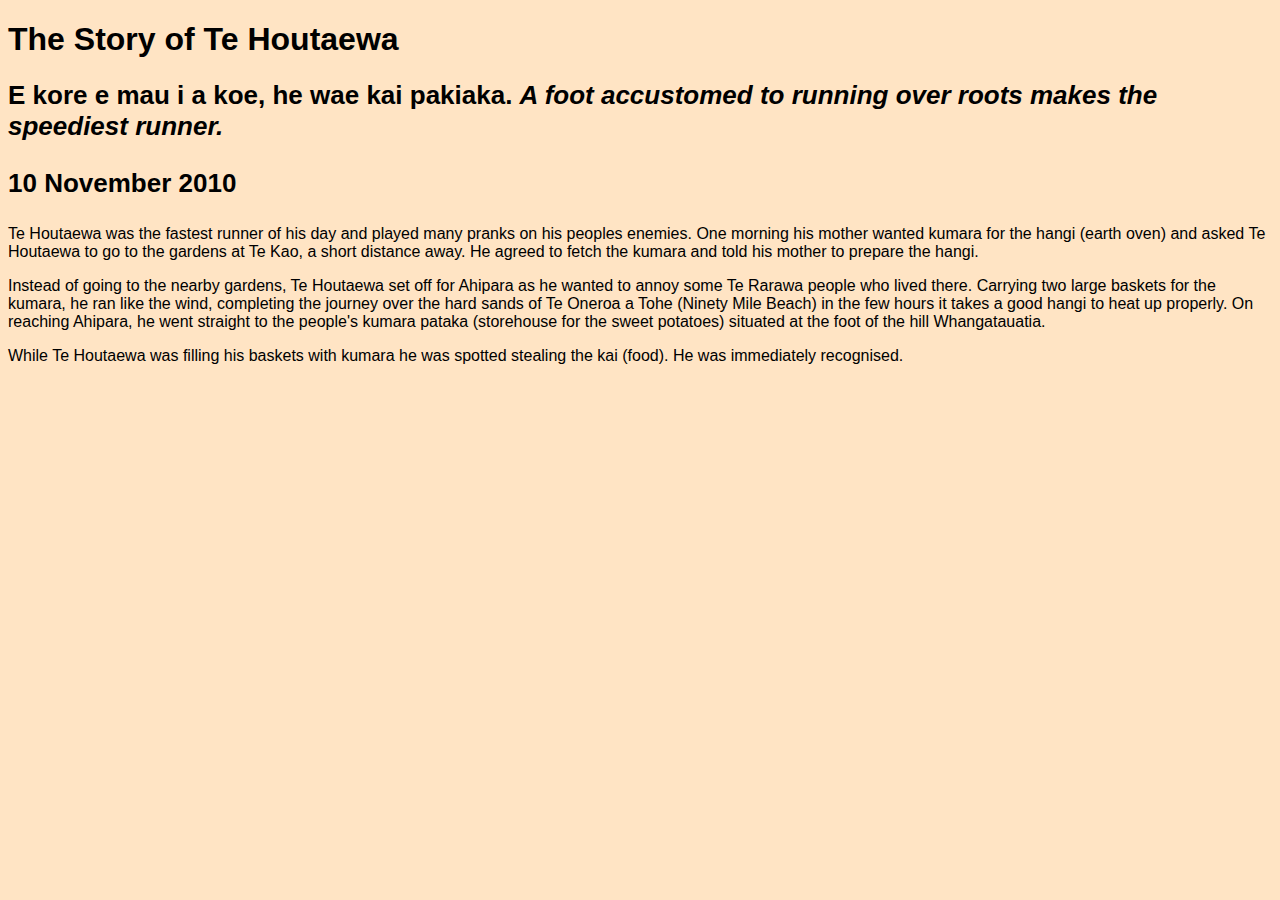
<file: blog/te-houtaewa-template.html>
<!DOCTYPE html>
<html>
  <head>
    <title>Stories and Legends (PAGE title)</title>
    <meta charset="UTF-8" />
    <link href="../styles/main.css" rel="stylesheet" type="text/css" />
  </head>

  <body>
    <h1>The Story of Te Houtaewa</h1>
    <h2>
      E kore e mau i a koe, he wae kai pakiaka.
      <em
        >A foot accustomed to running over roots makes the speediest runner.</em
      >
    </h2>
    <h3>10 November 2010</h3>

    <p>
      Te Houtaewa was the fastest runner of his day and played many pranks on
      his peoples enemies. One morning his mother wanted kumara for the hangi
      (earth oven) and asked Te Houtaewa to go to the gardens at Te Kao, a short
      distance away. He agreed to fetch the kumara and told his mother to
      prepare the hangi.
    </p>
    <p>
      Instead of going to the nearby gardens, Te Houtaewa set off for Ahipara as
      he wanted to annoy some Te Rarawa people who lived there. Carrying two
      large baskets for the kumara, he ran like the wind, completing the journey
      over the hard sands of Te Oneroa a Tohe (Ninety Mile Beach) in the few
      hours it takes a good hangi to heat up properly. On reaching Ahipara, he
      went straight to the people's kumara pataka (storehouse for the sweet
      potatoes) situated at the foot of the hill Whangatauatia.
    </p>
    <p>
      While Te Houtaewa was filling his baskets with kumara he was spotted
      stealing the kai (food). He was immediately recognised.
    </p>

    <!-- this is a comment. -->
  </body>
</html>
</file>
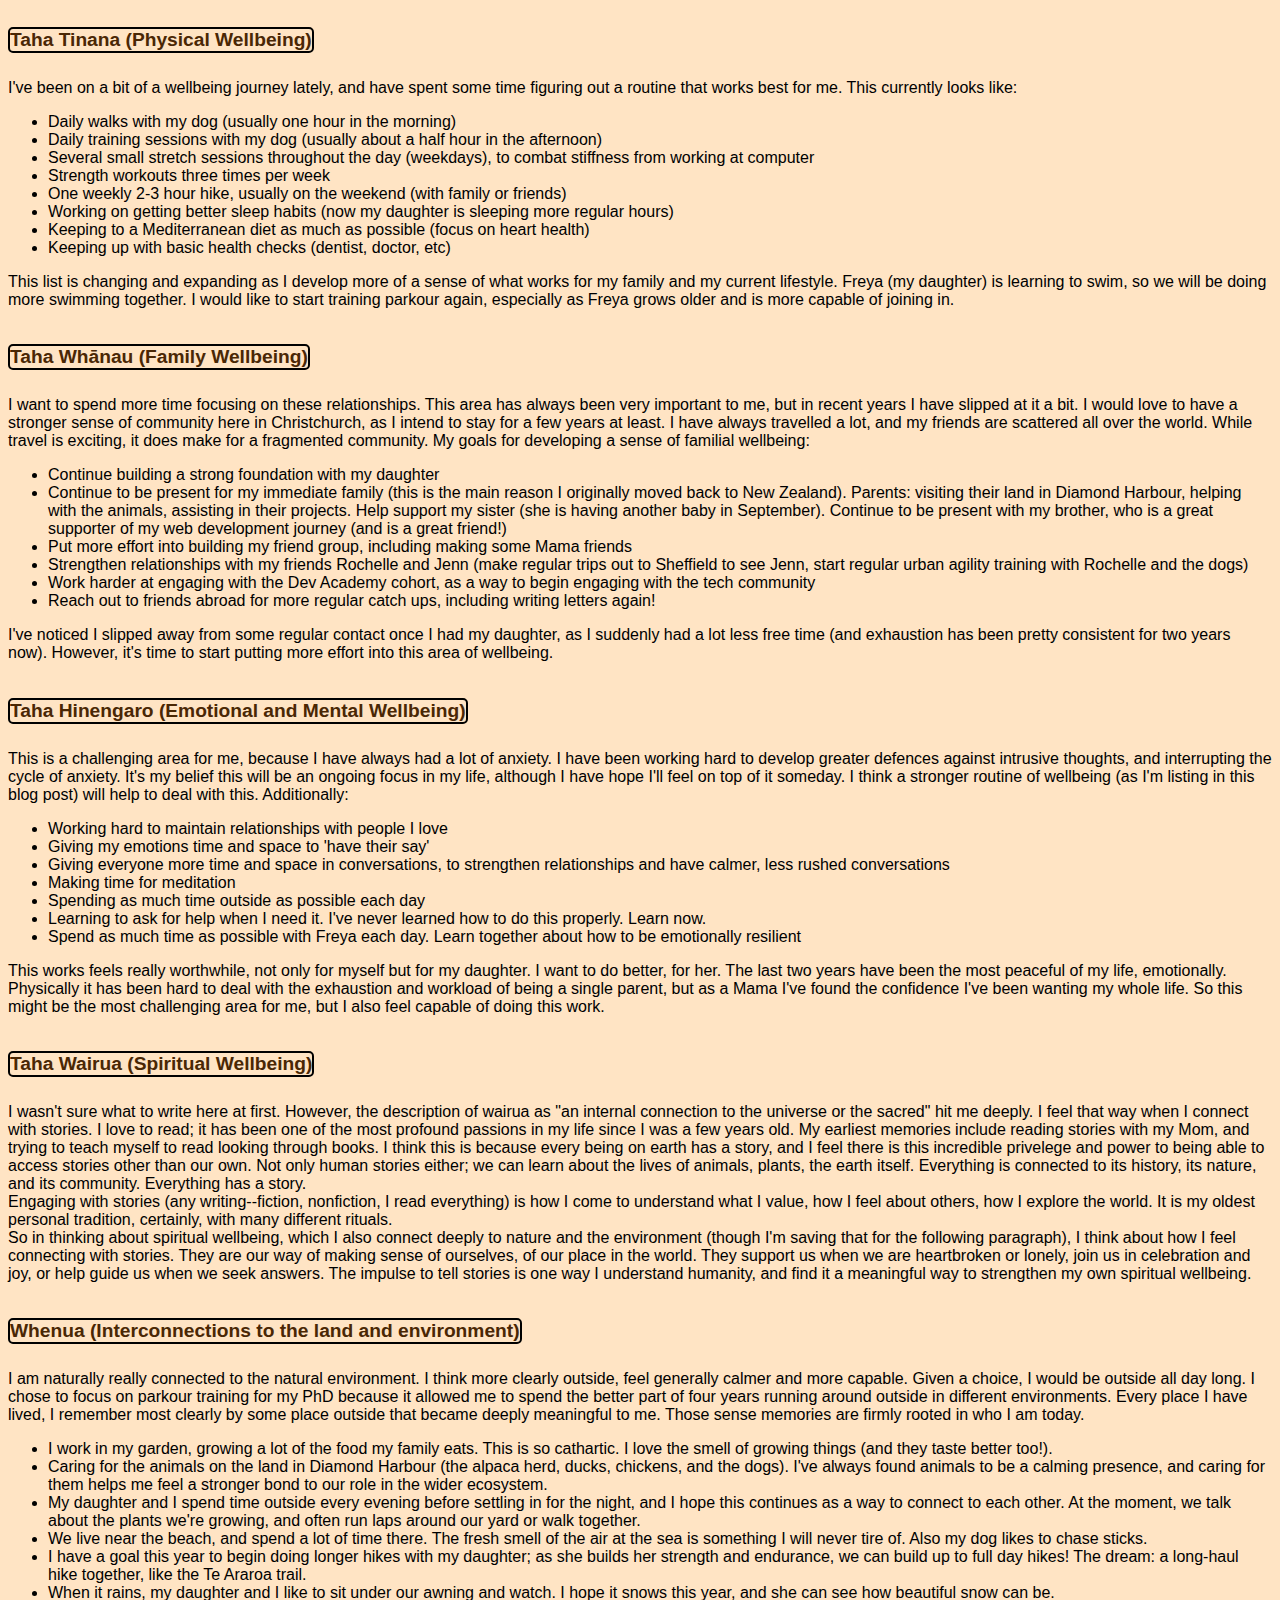
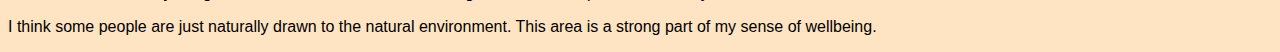
<file: blog/te-whare-tapa-wha.html>
<!DOCTYPE html>
<html lang="en">
  <head>
    <meta charset="UTF-8" />
    <meta name="viewport" content="width=device-width, initial-scale=1.0" />
    <link href="../styles/main.css" rel="stylesheet" type="text/css" />
    <title>Te Whare Tapa Wha</title>
  </head>
  <body>
    <p class="question">Taha Tinana (Physical Wellbeing)</p>
    <p>
      I've been on a bit of a wellbeing journey lately, and have spent some time
      figuring out a routine that works best for me. This currently looks like:
      <ul>
      <li>Daily walks with my dog (usually one hour in the morning)</li>
      <li>Daily training sessions with my dog (usually about a half hour in the afternoon)</li>
      <li>Several small stretch sessions throughout the day (weekdays), to combat stiffness from working at computer</li>
      <li>Strength workouts three times per week</li>
      <li>One weekly 2-3 hour hike, usually on the weekend (with family or friends)</li>
      <li>Working on getting better sleep habits (now my daughter is sleeping more regular hours)</li>
      <li>Keeping to a Mediterranean diet as much as possible (focus on heart health)</li>
      <li>Keeping up with basic health checks (dentist, doctor, etc)</li>
      </ul>
      This list is changing and expanding as I develop more of a sense of what works for my family and my current lifestyle. Freya (my daughter) is learning to swim, so we will be doing more swimming together. I would like to start training parkour again, especially as Freya grows older and is more capable of joining in.
    </p>
    <p class="question">
    Taha Whānau (Family Wellbeing)
    </p> 
    <p>
      I want to spend more time focusing on these relationships. This area has always been very important to me, but in recent years I have slipped at it a bit.
      I would love to have a stronger sense of community here in Christchurch, as I intend to stay for a few years at least.
      I have always travelled a lot, and my friends are scattered all over the world. While travel is exciting, it does make for a fragmented community.
      My goals for developing a sense of familial wellbeing:
      <ul>
        <li>Continue building a strong foundation with my daughter</li>
        <li>Continue to be present for my immediate family (this is the main reason I originally moved back to New Zealand). Parents: visiting their land in Diamond Harbour, helping with the animals, assisting in their projects. Help support my sister (she is having another baby in September). Continue to be present with my brother, who is a great supporter of my web development journey (and is a great friend!)</li>
        <li>Put more effort into building my friend group, including making some Mama friends</li>
        <li>Strengthen relationships with my friends Rochelle and Jenn (make regular trips out to Sheffield to see Jenn, start regular urban agility training with Rochelle and the dogs)</li>
        <li>Work harder at engaging with the Dev Academy cohort, as a way to begin engaging with the tech community</li>
        <li>Reach out to friends abroad for more regular catch ups, including writing letters again!</li>
      </ul>
      I've noticed I slipped away from some regular contact once I had my daughter, as I suddenly had a lot less free time (and exhaustion has been pretty consistent for two years now).
      However, it's time to start putting more effort into this area of wellbeing.
    </p>
    <p class="question">
    Taha Hinengaro (Emotional and Mental Wellbeing)
    </p> 
    <p>
      This is a challenging area for me, because I have always had a lot of anxiety.
      I have been working hard to develop greater defences against intrusive thoughts, and interrupting the cycle of anxiety.
      It's my belief this will be an ongoing focus in my life, although I have hope I'll feel on top of it someday.
      I think a stronger routine of wellbeing (as I'm listing in this blog post) will help to deal with this.
      Additionally:
      <ul>
        <li>Working hard to maintain relationships with people I love</li>
        <li>Giving my emotions time and space to 'have their say'</li>
        <li>Giving everyone more time and space in conversations, to strengthen relationships and have calmer, less rushed conversations</li>
        <li>Making time for meditation</li>
        <li>Spending as much time outside as possible each day</li>
        <li>Learning to ask for help when I need it. I've never learned how to do this properly. Learn now.</li>
        <li>Spend as much time as possible with Freya each day. Learn together about how to be emotionally resilient</li>
      </ul>
      This works feels really worthwhile, not only for myself but for my daughter. I want to do better, for her. The last two years have been 
      the most peaceful of my life, emotionally. Physically it has been hard to deal with the exhaustion and workload of being a single parent,
      but as a Mama I've found the confidence I've been wanting my whole life. So this might be the most challenging area for me, but I also feel
      capable of doing this work.
    </p>
    <p class="question"> 
      Taha Wairua (Spiritual Wellbeing)
    </p>
    <p>
      I wasn't sure what to write here at first. However, the description of wairua as "an internal connection to the universe or the sacred"
      hit me deeply. I feel that way when I connect with stories. I love to read; it has been one of the most profound passions in my life since I was a few years old.
      My earliest memories include reading stories with my Mom, and trying to teach myself to read looking through books.
      I think this is because every being on earth has a story, and I feel there is this incredible privelege and power to being able to access stories other than our own. Not only human stories either; we can learn about the lives of animals, plants, the earth itself. Everything is connected to its history, its nature, and its community. Everything has a story.
      <br>
      Engaging with stories (any writing--fiction, nonfiction, I read everything) is how I come to understand what I value, how I feel about others, how I explore the world.
      It is my oldest personal tradition, certainly, with many different rituals.
      <br>
      So in thinking about spiritual wellbeing, which I also connect deeply to nature and the environment (though I'm saving that for the following paragraph),
      I think about how I feel connecting with stories. They are our way of making sense of ourselves, of our place in the world. They support us when we are heartbroken or lonely, join us in celebration and joy, or help guide us when we seek answers.
      The impulse to tell stories is one way I understand humanity, and find it a meaningful way to strengthen my own spiritual wellbeing.
    </p>
    <p class="question">
      Whenua (Interconnections to the land and environment) 
    </p>
    <p>
      I am naturally really connected to the natural environment. I think more clearly outside, feel generally calmer and more capable.
      Given a choice, I would be outside all day long. I chose to focus on parkour training for my PhD because it allowed me to spend the better part of four years running around outside in different environments.
      Every place I have lived, I remember most clearly by some place outside that became deeply meaningful to me. Those sense memories are firmly rooted in who I am today.
      <ul>
        <li>I work in my garden, growing a lot of the food my family eats. This is so cathartic. I love the smell of growing things (and they taste better too!).</li>
        <li>Caring for the animals on the land in Diamond Harbour (the alpaca herd, ducks, chickens, and the dogs). I've always found animals to be a calming presence, and caring for them helps me feel a stronger bond to our role in the wider ecosystem.</li>
        <li>My daughter and I spend time outside every evening before settling in for the night, and I hope this continues as a way to connect to each other. At the moment, we talk about the plants we're growing, and often run laps around our yard or walk together.</li>
        <li>We live near the beach, and spend a lot of time there. The fresh smell of the air at the sea is something I will never tire of. Also my dog likes to chase sticks.</li>
        <li>I have a goal this year to begin doing longer hikes with my daughter; as she builds her strength and endurance, we can build up to full day hikes! The dream: a long-haul hike together, like the Te Araroa trail.</li>
        <li>When it rains, my daughter and I like to sit under our awning and watch. I hope it snows this year, and she can see how beautiful snow can be.</li>
      </ul>
      I think some people are just naturally drawn to the natural environment. This area is a strong part of my sense of wellbeing. 
    </p>
  </body>
</html>
</file>
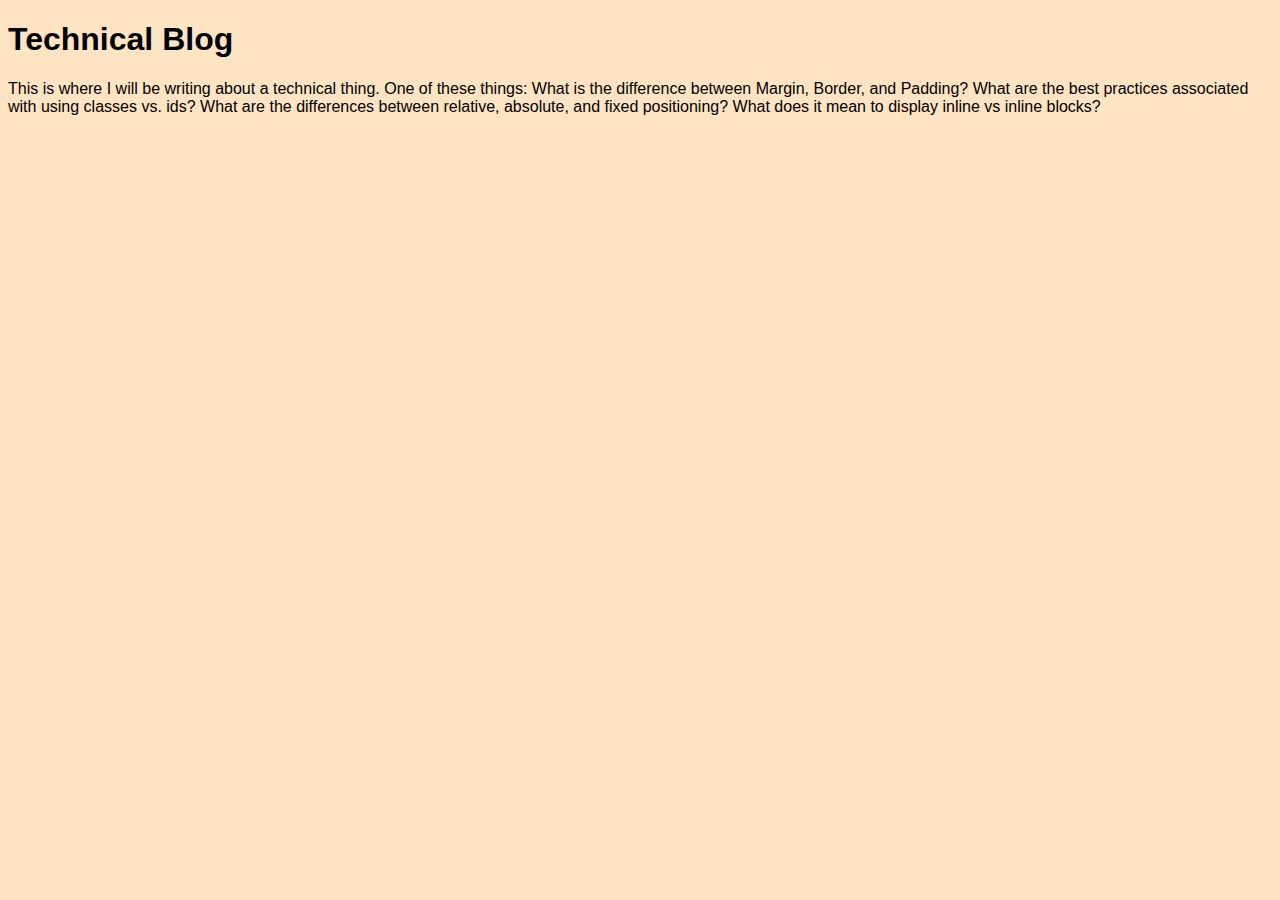
<file: blog/technical-blog.html>
<!DOCTYPE html>
<html>
  <head>
    <title>Technical Blog</title>
    <meta charset="UTF-8" />
    <link href="../styles/main.css" rel="stylesheet" type="text/css" />
  </head>

  <body>
    <h1>Technical Blog</h1>
    <p>
      This is where I will be writing about a technical thing. One of these
      things: What is the difference between Margin, Border, and Padding? What
      are the best practices associated with using classes vs. ids? What are the
      differences between relative, absolute, and fixed positioning? What does
      it mean to display inline vs inline blocks?
    </p>
  </body>
</html>
</file>
<file: styles/main.css>
body {
  font-family: Helvetica, sans-serif;
  color: rgb(0, 0, 0);
  background-color: bisque;
}

img {
  max-height: 100%;
  height: auto;
  width: 100px;
  object-fit: cover;
}

a {
  text-decoration: none;
  color: #000;
}

h3,
h2 {
  font-family: Helvetica, serif;
  font-size: 26px;
}

.blog-p {
  padding-right: 15px;
  font-size: 16px;
  width: 120px;
}

.question {
  font-size: 1.2em;
  font-weight: bold;
  color: #4a2704;
  margin-bottom: 10px;
  border: 2px solid #000000;
  border-radius: 5px;
  display: inline-block;
}

.image-container {
  text-align: center;
  margin-bottom: 20px;
  display: inline-block;
  margin-right: 20px;
}

.image-caption {
  font-style: italic;
  font-size: 0.9em;
}

.list {
  font-family: Helvetica;
  padding: 20px;
  display: flex;
}

.img-card {
  max-height: 100%;
  height: 250px;
  width: 250px;
  object-fit: cover;
  margin: 10px;
  padding: 10px;
}

.card-grid {
  margin: 10px;
  display: flex;
  flex-wrap: wrap;
  flex-direction: column;
  gap: 10px;
}

.myBtn {
  background-color: bisque;
  font-size: larger;
  display: flex;
  flex-direction: column;
}

.modal {
  display: none;
  position: fixed;
  z-index: 1;
  left: 0;
  top: 0;
  width: 100%;
  height: 100%;
  overflow: auto;
  background-color: rgba(0, 0, 0, 0.4);
}

.paragraph-card-container {
  display: flex;
  flex-wrap: wrap;
  margin: 20px;
  gap: 10px;
}

/* Modal Content/Box */
.modal-content {
  background-color: bisque;
  margin: 15% auto;
  padding: 20px;
  border: 2px solid #000000;
  width: 80%;
}

/* The Close Button */
.close {
  color: #aaa;
  float: right;
  font-size: 28px;
  font-weight: bold;
}

.close:hover,
.close:focus {
  color: black;
  text-decoration: none;
  cursor: pointer;
}

.title {
  font-size: xx-large;
  font-family: 'Segoe UI', Tahoma, Geneva, Verdana, sans-serif;
  border: 4px solid #333;
  padding: 20px;
  display: flex;
  justify-content: center;
  margin: 0 auto;
  transition: background-color 0.3s, color 0.3s;
}

.title:hover {
  background-color: #333;
  color: #fff;
}

footer {
  font-size: 10px;
  font-family: Helvetica;
}

.container {
  display: flex;
  padding: 25px;
  margin: 25px;
}

.card {
  background-color: bisque;
  border: 3px solid black;
  border-radius: 15px;
  display: flex;
  flex-direction: row-reverse;
  height: 100px;
  gap: 15px;
  padding: 15px;
  align-items: center;
  justify-content: space-between;
  max-width: 300px;
}

.card-container {
  display: flex;
  flex-direction: row;
  gap: 15px;
  justify-content: space-around;
  max-width: 100%;
  flex-wrap: wrap;
  align-content: center;
}

.intro {
  border: 5px solid #04360f;
  display: flex;
  flex-direction: column;
  align-items: center;
  padding: 15px;
}

.blog-posts {
  font-family: Helvetica, sans-serif;
  padding: 25px;
  margin: 25px;
}

.screenshot1 {
  height: 250px;
  width: 450px;
  padding: 20px;
}

.screenshot2 {
  height: 150px;
  width: 550px;
  padding: 20px;
}

.screenshot3 {
  height: 200px;
  width: 750px;
  padding: 20px;
}

#library {
  height: 400px;
  width: 250px;
  display: inline-block;
}

.box-of-words {
  display: flexbox;
}

#screenshot-object {
  height: 350px;
  width: 250px;
}

#screenshot-element {
  height: 125px;
  width: 600px;
}

#screenshot-function {
  height: 475px;
  width: 550px;
}

#screenshot-function-example2 {
  height: 200px;
  width: 500px;
}

#screenshot-array {
  height: 100px;
  width: 450px;
}

#screenshot-access-object {
  height: 300px;
  width: 525px;
}

#about-me {
  font-weight: bold;
}

#books {
  max-width: 100%;
  max-height: 100%;
  display: flex;
  flex-direction: row;
  align-items: right;
  border-radius: 50%;
}

.bootcamp-title {
  padding: 20px;
  margin-bottom: 20px;
}
.text-block {
  margin-bottom: 20px;
  border: 2px solid black;
}
.button {
  padding: 10px 20px;
  background-color: #007bff;
  color: #fff;
  border: none;
  cursor: pointer;
}

@media only screen and (max-width: 600px) {
  .card-container {
    width: 100%;
    margin: 0;
  }
}

@media only screen and (min-width: 320px) {
  body {
    font-size: 12px;
  }
  .container {
    display: flex;
    flex-direction: column;
    padding: 8px;
    margin: 8px;
  }
}
@media only screen and (min-width: 768px) {
  body {
    font-size: 14px;
  }
}
@media only screen and (min-width: 1024px) {
  body {
    font-size: 16px;
  }
}
</file>
